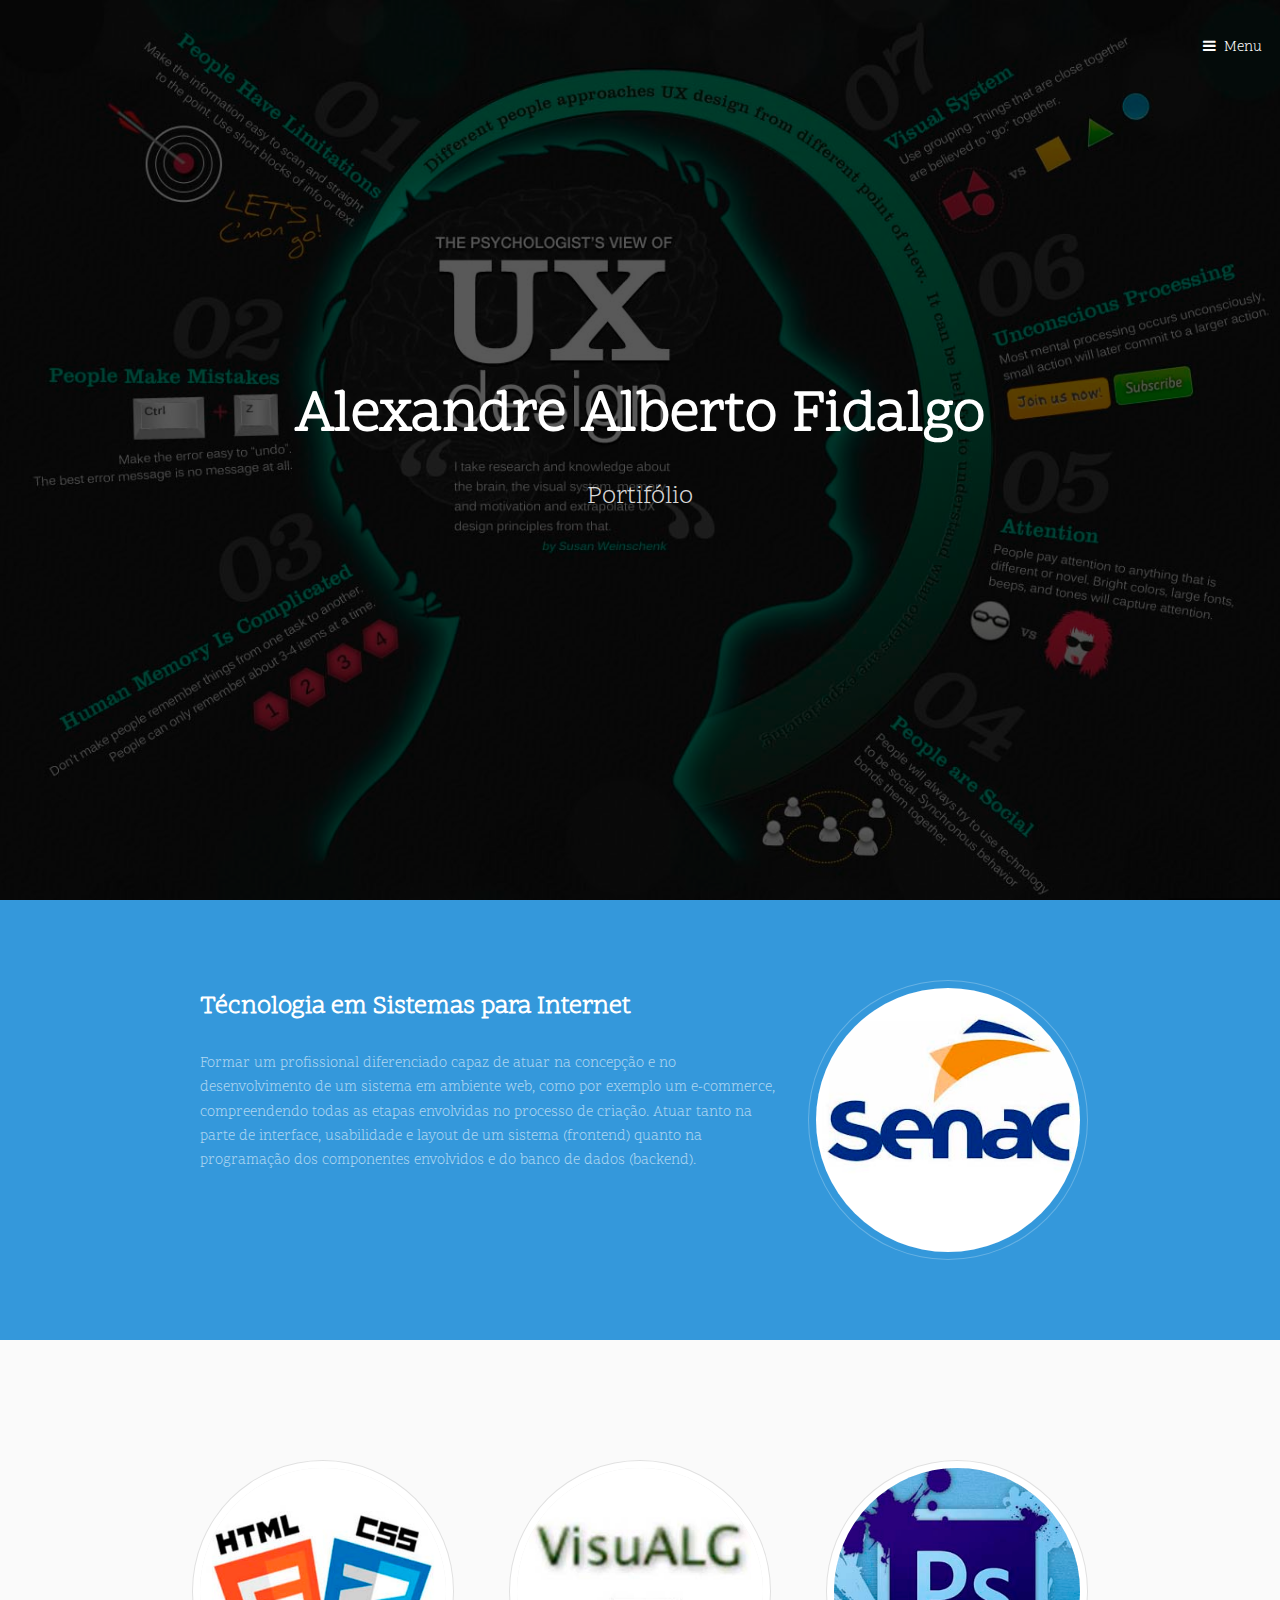
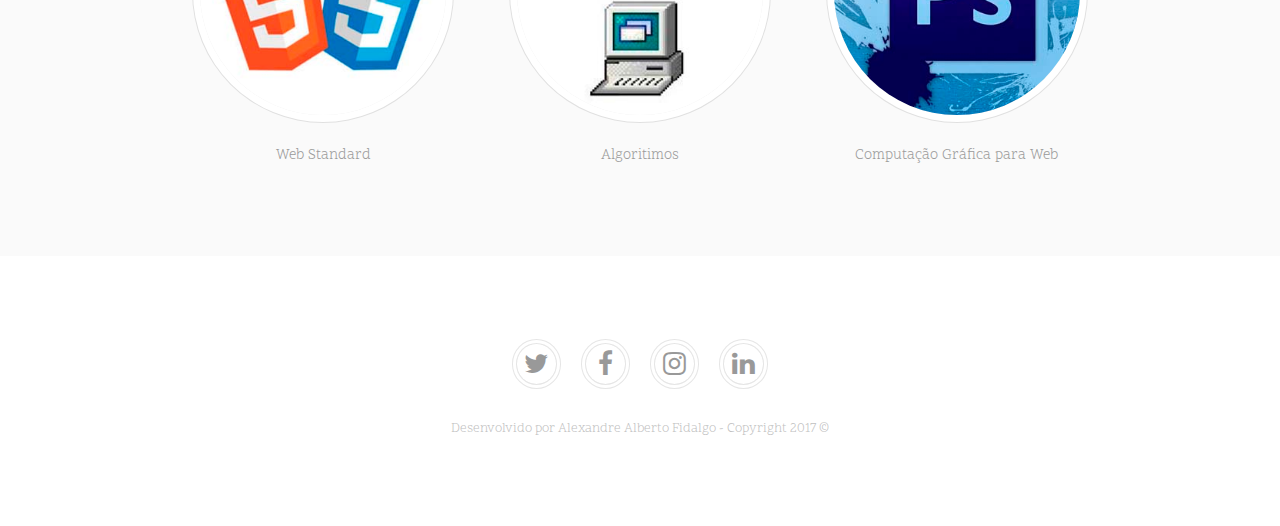
<file: Index.html>
<!DOCTYPE HTML>

<html>
	<head>
		<title>Projeto Integrador</title>
		<meta charset="utf-8" />
		<meta name="viewport" content="width=device-width, initial-scale=1" />
		<link rel="stylesheet" href="assets/css/main.css" />
	</head>
	<body>

		<!-- Header -->
			<header id="header" class="alt">
				<div class="logo"><a href="index.html"> <span></span></a></div>
				<a href="#menu">Menu</a>
			</header>

		<!-- Nav -->
			<nav id="menu">
				<ul class="links">
					<li><a href="Index.html">Home</a></li>
					<li><a href="sobre.html">Sobre</a></li>
					<li><a href="Contato.html">Contato</a></li>
				</ul>
			</nav>
		<!-- Banner -->
			<section id="banner">
				<div class="inner">
					<header>
						<h1>Alexandre Alberto Fidalgo</h1>
						<p>Portifólio</p>
					</header>
				</div>
			</section>
		<!-- Main -->
			<div id="main">
				<!-- Section -->
					<section class="wrapper style2">
						<div class="inner">
							<div class="flex flex-2">
								<div class="col col2">
									<h3>Técnologia em Sistemas para Internet</h3>
									
									<p>Formar um profissional diferenciado capaz de atuar na concepção e no desenvolvimento de um sistema em ambiente web, como por exemplo um e-commerce, compreendendo todas as etapas envolvidas no processo de criação. Atuar tanto na parte de interface, usabilidade e layout de um sistema (frontend) quanto na programação dos componentes envolvidos e do banco de dados (backend).</p>
									<p> </p>
									
								</div>
								<div class="col col1 first">
									<div class="image round fit">
										<a href="generic.html" class="link"><img src="images/Senac.jpg" alt="" /></a>
									</div>
								</div>
							</div>
						</div>
					</section>
				<!-- Section -->
					<section class="wrapper style1">
						<div class="inner">
							<header class="align-center">
								<h2></h2>
								<p></p>
							</header>
							<div class="flex flex-3">
								<div class="col align-center">
									<div class="image round fit">
										<img src="images/Foto4.jpg" alt="" />
									</div>
									<p>Web Standard</p>
								</div>
								<div class="col align-center">
									<div class="image round fit">
										<img src="images/Foto3.jpg" alt="" />
									</div>
									<p>Algoritimos </p>
								</div>
								<div class="col align-center">
									<div class="image round fit">
										<img src="images/Foto5.jpg" alt="" />
									</div>
									<p>Computação Gráfica para Web</p>
								</div>
							</div>
						</div>
					</section>
            </div>
			<footer id="footer">
				<div class="copyright">
					<ul class="icons">
						<li><a href="#" class="icon fa-twitter"><span class="label">Twitter</span></a></li>
						<li><a href="#" class="icon fa-facebook"><span class="label">Facebook</span></a></li>
						<li><a href="#" class="icon fa-instagram"><span class="label">Instagram</span></a></li>
						<li><a href="#" class="icon fa-linkedin"><span class="label">Linkedin</span></a></li>
					</ul>
					<p>Desenvolvido por Alexandre Alberto Fidalgo - Copyright 2017 &copy;</p>
				</div>
			</footer>

		<!-- Scripts -->
			<script src="assets/js/jquery.min.js"></script>
			<script src="assets/js/jquery.scrolly.min.js"></script>
			<script src="assets/js/jquery.scrollex.min.js"></script>
			<script src="assets/js/skel.min.js"></script>
			<script src="assets/js/util.js"></script>
			<script src="assets/js/main.js"></script>
     </body>
</html>
</file>
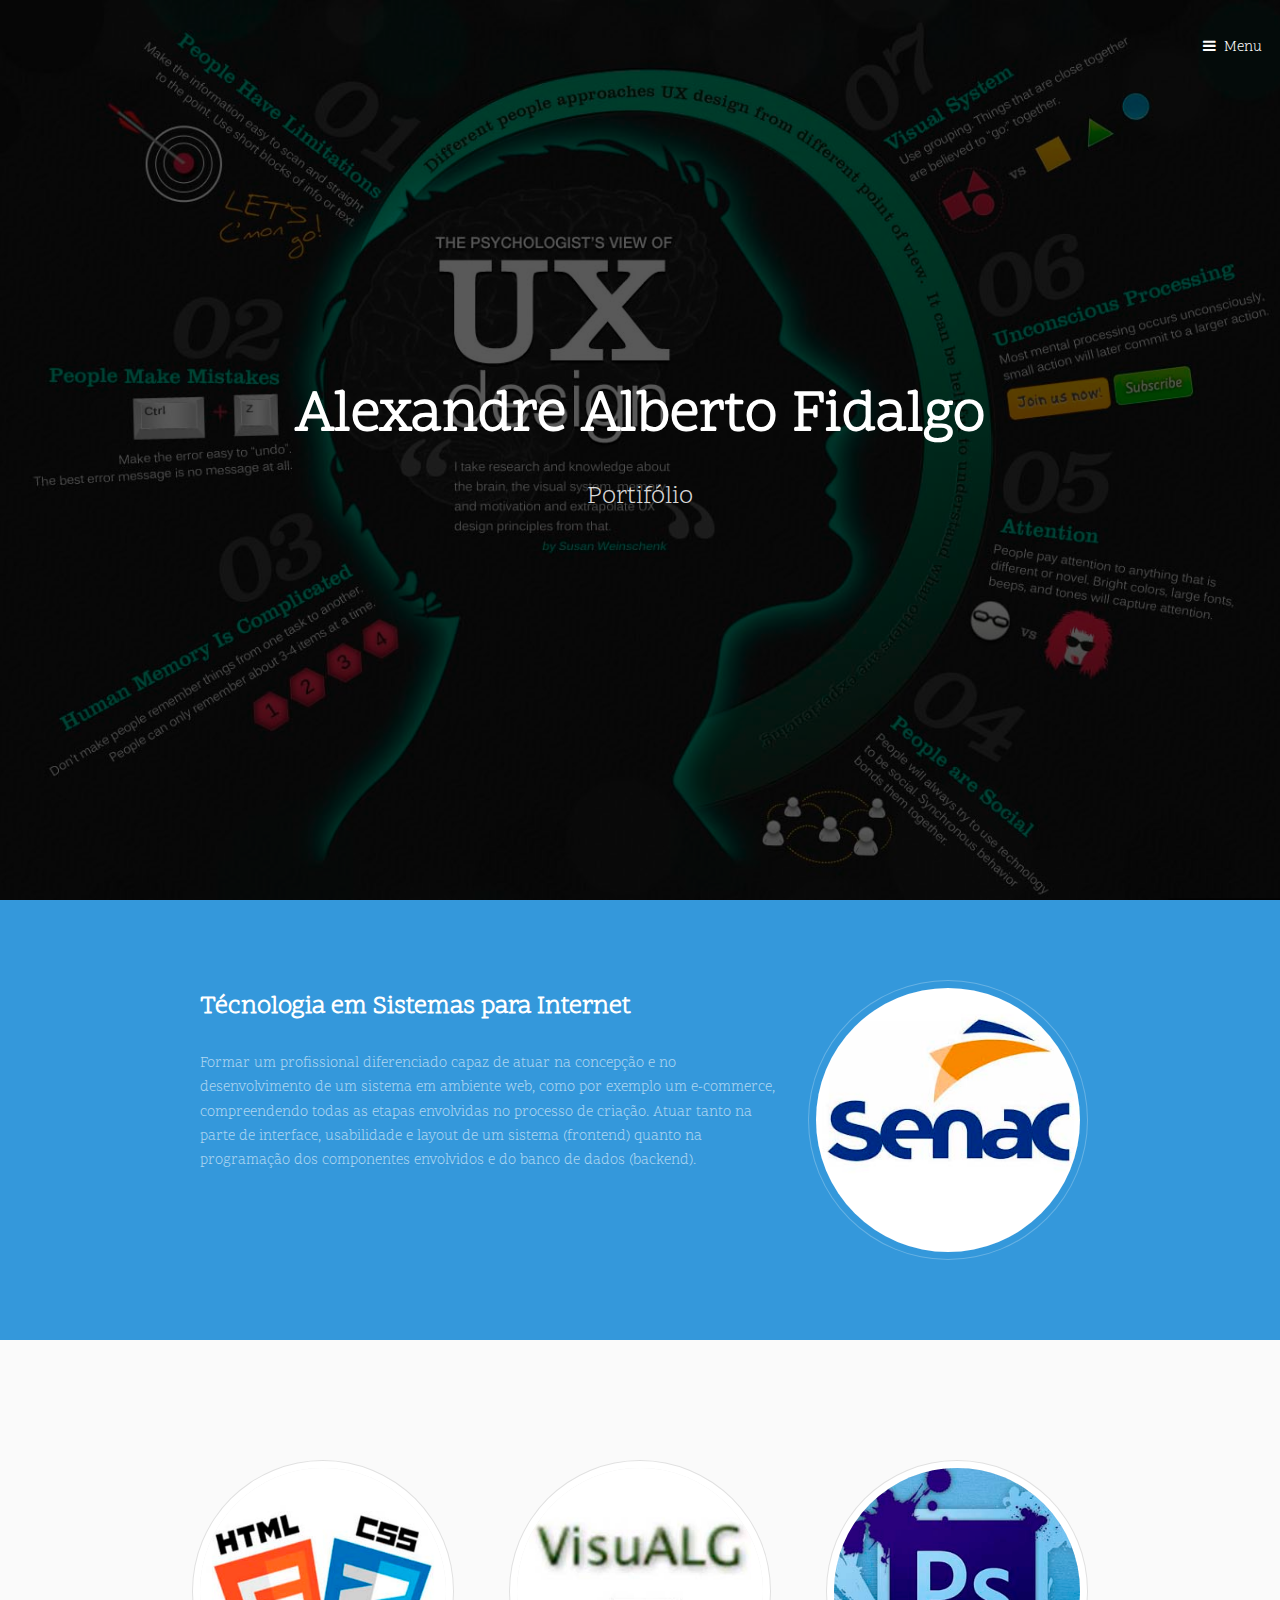
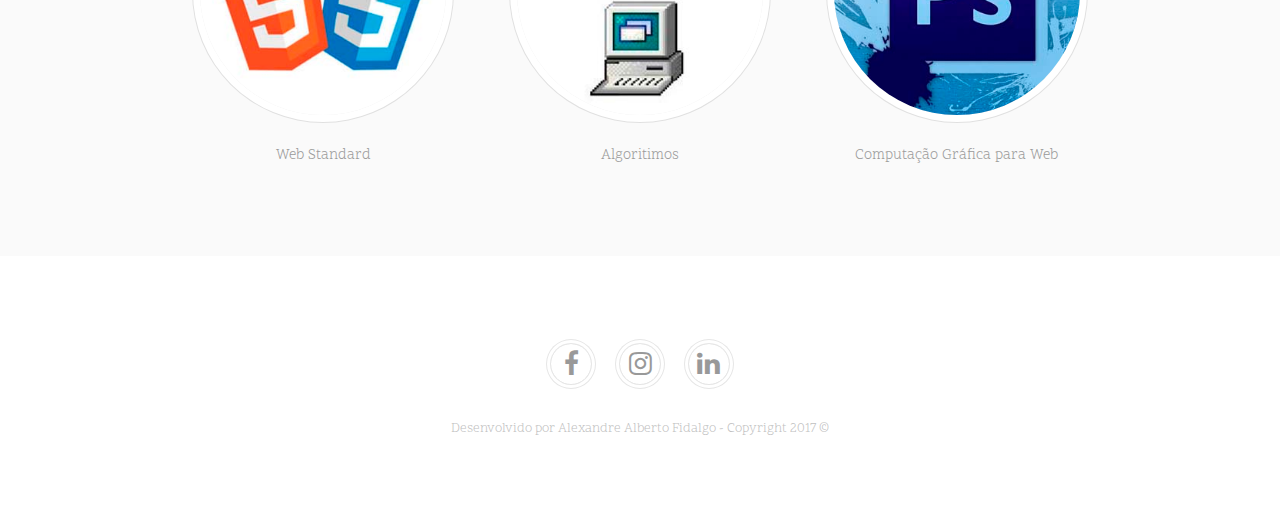
<file: index.html>
<!DOCTYPE HTML>

<html>
	<head>
		<title>Projeto Integrador</title>
		<meta charset="utf-8" />
		<meta name="viewport" content="width=device-width, initial-scale=1" />
		<link rel="stylesheet" href="assets/css/main.css" />
	</head>
	<body>

		<!-- Header -->
			<header id="header" class="alt">
				<div class="logo"><a href="index.html"> <span></span></a></div>
				<a href="#menu">Menu</a>
			</header>

		<!-- Nav -->
			<nav id="menu">
				<ul class="links">
					<li><a href="index.html">Home</a></li>
					<li><a href="sobre.html">Sobre</a></li>
					<li><a href="contato.html">Contato</a></li>
				</ul>
			</nav>
		<!-- Banner -->
			<section id="banner">
				<div class="inner">
					<header>
						<h1>Alexandre Alberto Fidalgo</h1>
						<p>Portifólio</p>
					</header>
				</div>
			</section>
		<!-- Main -->
			<div id="main">
				<!-- Section -->
					<section class="wrapper style2">
						<div class="inner">
							<div class="flex flex-2">
								<div class="col col2">
									<h3>Técnologia em Sistemas para Internet</h3>
									
									<p>Formar um profissional diferenciado capaz de atuar na concepção e no desenvolvimento de um sistema em ambiente web, como por exemplo um e-commerce, compreendendo todas as etapas envolvidas no processo de criação. Atuar tanto na parte de interface, usabilidade e layout de um sistema (frontend) quanto na programação dos componentes envolvidos e do banco de dados (backend).</p>
									<p> </p>
									
								</div>
								<div class="col col1 first">
									<div class="image round fit">
										<a href="generic.html" class="link"><img src="images/Senac.jpg" alt="" /></a>
									</div>
								</div>
							</div>
						</div>
					</section>
				<!-- Section -->
					<section class="wrapper style1">
						<div class="inner">
							<header class="align-center">
								<h2></h2>
								<p></p>
							</header>
							<div class="flex flex-3">
								<div class="col align-center">
									<div class="image round fit">
										<img src="images/Foto4.jpg" alt="" />
									</div>
									<p>Web Standard</p>
								</div>
								<div class="col align-center">
									<div class="image round fit">
										<img src="images/Foto3.jpg" alt="" />
									</div>
									<p>Algoritimos </p>
								</div>
								<div class="col align-center">
									<div class="image round fit">
										<img src="images/Foto5.jpg" alt="" />
									</div>
									<p>Computação Gráfica para Web</p>
								</div>
							</div>
						</div>
					</section>
            </div>
			<footer id="footer">
				<div class="copyright">
					<ul class="icons">						
						<li><a href="https://www.facebook.com/alexandrealberto.fidalgo" class="icon fa-facebook"><span class="label">Facebook</span></a></li>
						<li><a href="https://www.instagram.com/fidalgoale" class="icon fa-instagram"><span class="label">Instagram</span></a></li>
						<li><a href="https://www.linkedin.com/in/alexandre-alberto-fidalgo-bb41a332/" class="icon fa-linkedin"><span class="label">Linkedin</span></a></li>
					</ul>
					<p>Desenvolvido por Alexandre Alberto Fidalgo - Copyright 2017 &copy;</p>
				</div>
			</footer>

		<!-- Scripts -->
			<script src="assets/js/jquery.min.js"></script>
			<script src="assets/js/jquery.scrolly.min.js"></script>
			<script src="assets/js/jquery.scrollex.min.js"></script>
			<script src="assets/js/skel.min.js"></script>
			<script src="assets/js/util.js"></script>
			<script src="assets/js/main.js"></script>
     </body>
</html>
</file>
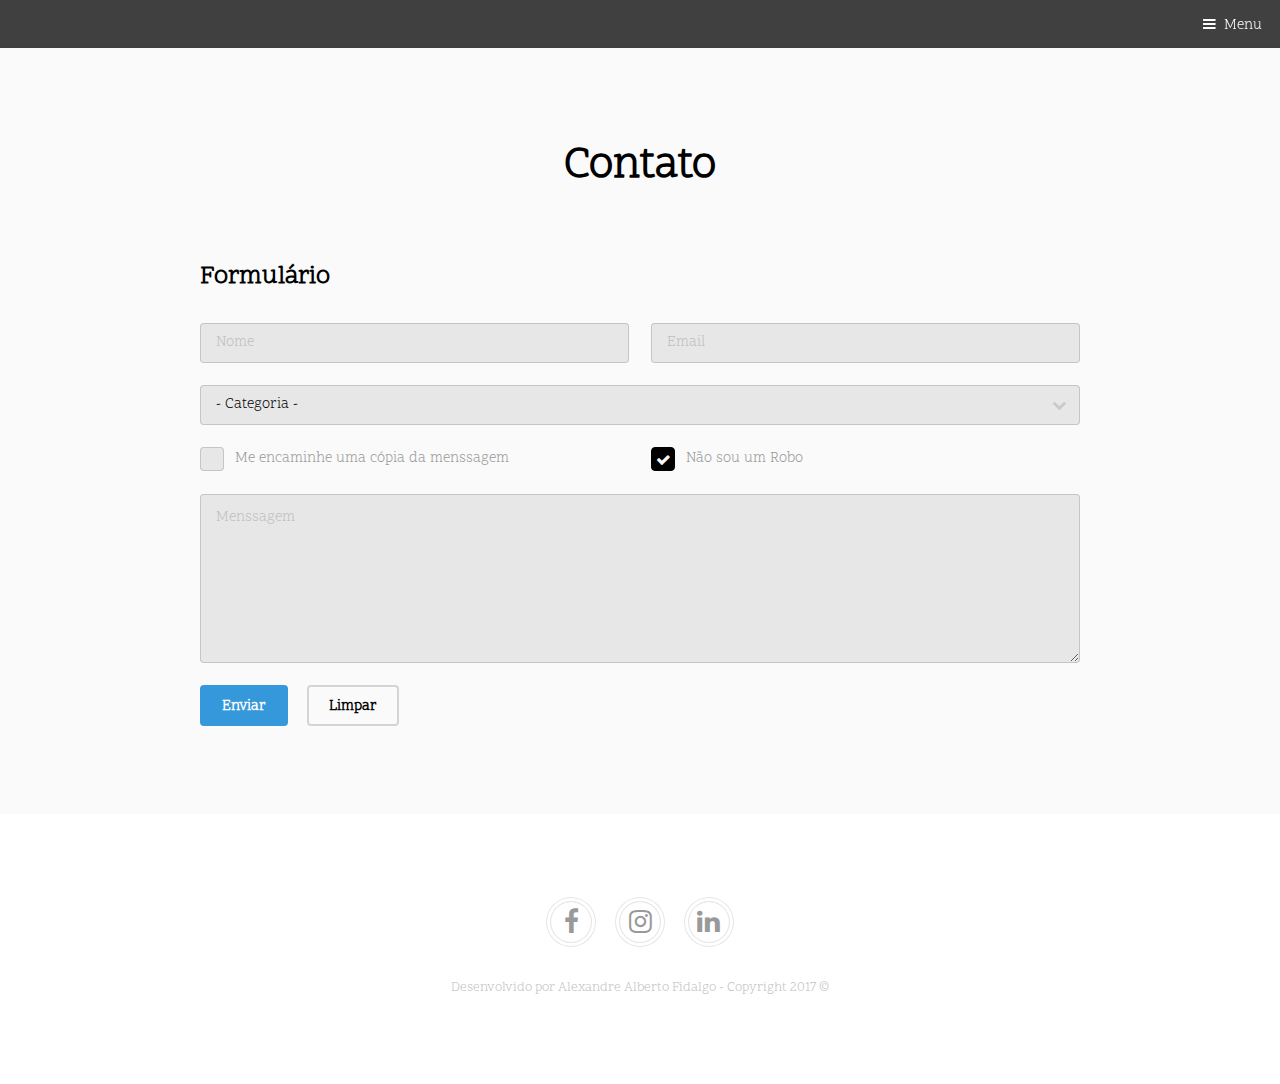
<file: contato.html>
<!DOCTYPE HTML>

<html>
	<head>
		<title>Contato</title>
		<meta charset="utf-8" />
		<meta name="viewport" content="width=device-width, initial-scale=1" />
		<link rel="stylesheet" href="assets/css/main.css" />
	</head>
	<body class="subpage">

		<!-- Header -->
			<header id="header">
				<div class="logo"><a href="index.html"></a></div>
				<a href="#menu">Menu</a>
			</header>

		<!-- Nav -->
			<nav id="menu">
				<ul class="links">
					<li><a href="index.html">Home</a></li>
					<li><a href="sobre.html">Sobre</a></li>					
					<li><a href="contato.html">Contato</a></li>
				</ul>
			</nav>

		<!-- Main -->
			<div id="main">
				<section class="wrapper style1">
					<div class="inner">

						<header class="align-center">
							<h1>Contato</h1>
							<p></p>
						</header>
										<h3>Formulário</h3>
										<form method="post" action="#">
											<div class="row uniform">
												<div class="6u 12u$(xsmall)">
													<input type="text" name="name" id="name" value="" placeholder="Nome" />
												</div>
												<div class="6u$ 12u$(xsmall)">
													<input type="email" name="email" id="email" value="" placeholder="Email" />
												</div>
												<!-- Break -->
												<div class="12u$">
													<div class="select-wrapper">
														<select name="category" id="category">
															<option value="">- Categoria -</option>
															<option value="1">Administração</option>
															<option value="1">Compras</option>
															<option value="1">Dúvidas</option>
															<option value="1">Suporte</option>
														</select>
													</div>
												</div>
												<!-- Break -->
												<div class="6u 12u$(small)">
													<input type="checkbox" id="copy" name="copy">
													<label for="copy">Me encaminhe uma cópia da menssagem</label>
												</div>
												<div class="6u$ 12u$(small)">
													<input type="checkbox" id="human" name="human" checked>
													<label for="human">Não sou um Robo</label>
												</div>
												<!-- Break -->
												<div class="12u$">
													<textarea name="message" id="message" placeholder="Menssagem" rows="6"></textarea>
												</div>
												<!-- Break -->
												<div class="12u$">
													<ul class="actions">
														<li><input type="submit" value="Enviar" /></li>
														<li><input type="reset" value="Limpar" class="alt" /></li>
													</ul>
												</div>
											</div>
										</form>

							</div>
						</div>
					</section>
			</div>

		<!-- Footer -->
			<footer id="footer">
				<div class="copyright">
					<ul class="icons">
						<li><a href="https://www.facebook.com/alexandrealberto.fidalgo" class="icon fa-facebook"><span class="label">Facebook</span></a></li>
						<li><a href="https://www.instagram.com/fidalgoale" class="icon fa-instagram"><span class="label">Instagram</span></a></li>
						<li><a href="https://www.linkedin.com/in/alexandre-alberto-fidalgo-bb41a332/" class="icon fa-linkedin"><span class="label">Linkedin</span></a></li>		
					</ul>
					<p>Desenvolvido por Alexandre Alberto Fidalgo - Copyright 2017 &copy;</p>
				</div>
			</footer>

		<!-- Scripts -->
			<script src="assets/js/jquery.min.js"></script>
			<script src="assets/js/jquery.scrolly.min.js"></script>
			<script src="assets/js/jquery.scrollex.min.js"></script>
			<script src="assets/js/skel.min.js"></script>
			<script src="assets/js/util.js"></script>
			<script src="assets/js/main.js"></script>

	</body>
</html>
</file>
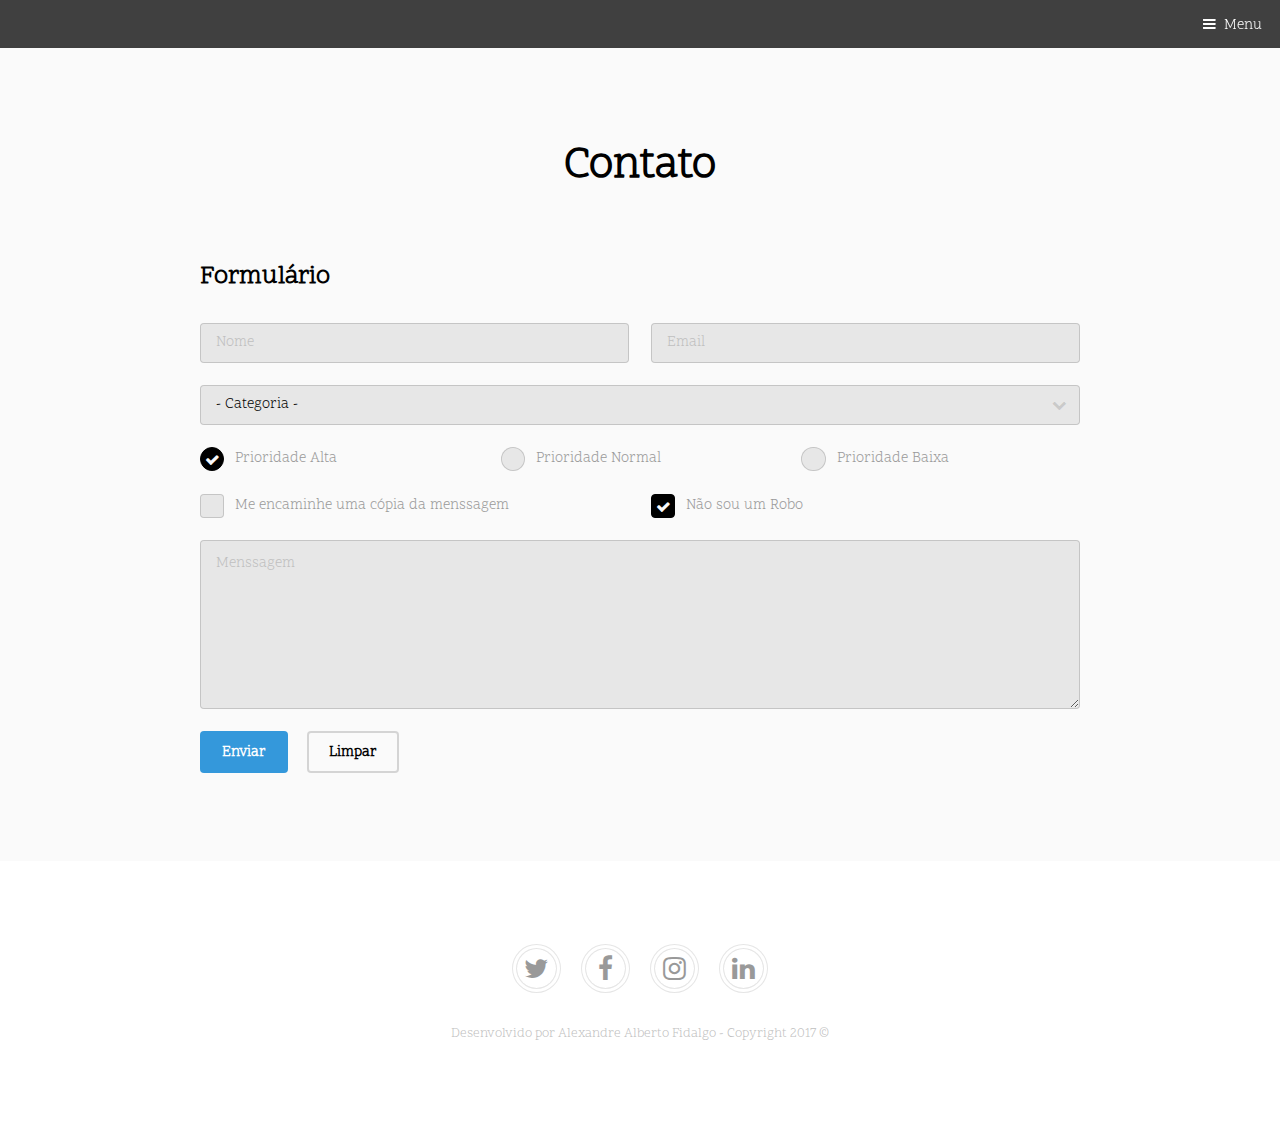
<file: Contato.html>
<!DOCTYPE HTML>

<html>
	<head>
		<title>Contato</title>
		<meta charset="utf-8" />
		<meta name="viewport" content="width=device-width, initial-scale=1" />
		<link rel="stylesheet" href="assets/css/main.css" />
	</head>
	<body class="subpage">

		<!-- Header -->
			<header id="header">
				<div class="logo"><a href="index.html"></a></div>
				<a href="#menu">Menu</a>
			</header>

		<!-- Nav -->
			<nav id="menu">
				<ul class="links">
					<li><a href="Index.html">Home</a></li>
					<li><a href="sobre.html">Sobre</a></li>					
					<li><a href="Contato.html">Contato</a></li>
				</ul>
			</nav>

		<!-- Main -->
			<div id="main">
				<section class="wrapper style1">
					<div class="inner">

						<header class="align-center">
							<h1>Contato</h1>
							<p></p>
						</header>
										<h3>Formulário</h3>
										<form method="post" action="#">
											<div class="row uniform">
												<div class="6u 12u$(xsmall)">
													<input type="text" name="name" id="name" value="" placeholder="Nome" />
												</div>
												<div class="6u$ 12u$(xsmall)">
													<input type="email" name="email" id="email" value="" placeholder="Email" />
												</div>
												<!-- Break -->
												<div class="12u$">
													<div class="select-wrapper">
														<select name="category" id="category">
															<option value="">- Categoria -</option>
															<option value="1">Administração</option>
															<option value="1">Compras</option>
															<option value="1">Dúvidas</option>
															<option value="1">Suporte</option>
														</select>
													</div>
												</div>
												<!-- Break -->
												<div class="4u 12u$(small)">
													<input type="radio" id="priority-low" name="priority" checked>
													<label for="priority-low">Prioridade Alta</label>
												</div>
												<div class="4u 12u$(small)">
													<input type="radio" id="priority-normal" name="priority">
													<label for="priority-normal">Prioridade Normal</label>
												</div>
												<div class="4u$ 12u$(small)">
													<input type="radio" id="priority-high" name="priority">
													<label for="priority-high">Prioridade Baixa</label>
												</div>
												<!-- Break -->
												<div class="6u 12u$(small)">
													<input type="checkbox" id="copy" name="copy">
													<label for="copy">Me encaminhe uma cópia da menssagem</label>
												</div>
												<div class="6u$ 12u$(small)">
													<input type="checkbox" id="human" name="human" checked>
													<label for="human">Não sou um Robo</label>
												</div>
												<!-- Break -->
												<div class="12u$">
													<textarea name="message" id="message" placeholder="Menssagem" rows="6"></textarea>
												</div>
												<!-- Break -->
												<div class="12u$">
													<ul class="actions">
														<li><input type="submit" value="Enviar" /></li>
														<li><input type="reset" value="Limpar" class="alt" /></li>
													</ul>
												</div>
											</div>
										</form>

							</div>
						</div>
					</section>
			</div>

		<!-- Footer -->
			<footer id="footer">
				<div class="copyright">
					<ul class="icons">
						<li><a href="#" class="icon fa-twitter"><span class="label">Twitter</span></a></li>
						<li><a href="#" class="icon fa-facebook"><span class="label">Facebook</span></a></li>
						<li><a href="#" class="icon fa-instagram"><span class="label">Instagram</span></a></li>				
						<li><a href="#" class="icon fa-linkedin"><span class="label">Linkedin</span></a></li>		
					</ul>
					<p>Desenvolvido por Alexandre Alberto Fidalgo - Copyright 2017 &copy;</p>
				</div>
			</footer>

		<!-- Scripts -->
			<script src="assets/js/jquery.min.js"></script>
			<script src="assets/js/jquery.scrolly.min.js"></script>
			<script src="assets/js/jquery.scrollex.min.js"></script>
			<script src="assets/js/skel.min.js"></script>
			<script src="assets/js/util.js"></script>
			<script src="assets/js/main.js"></script>

	</body>
</html>
</file>
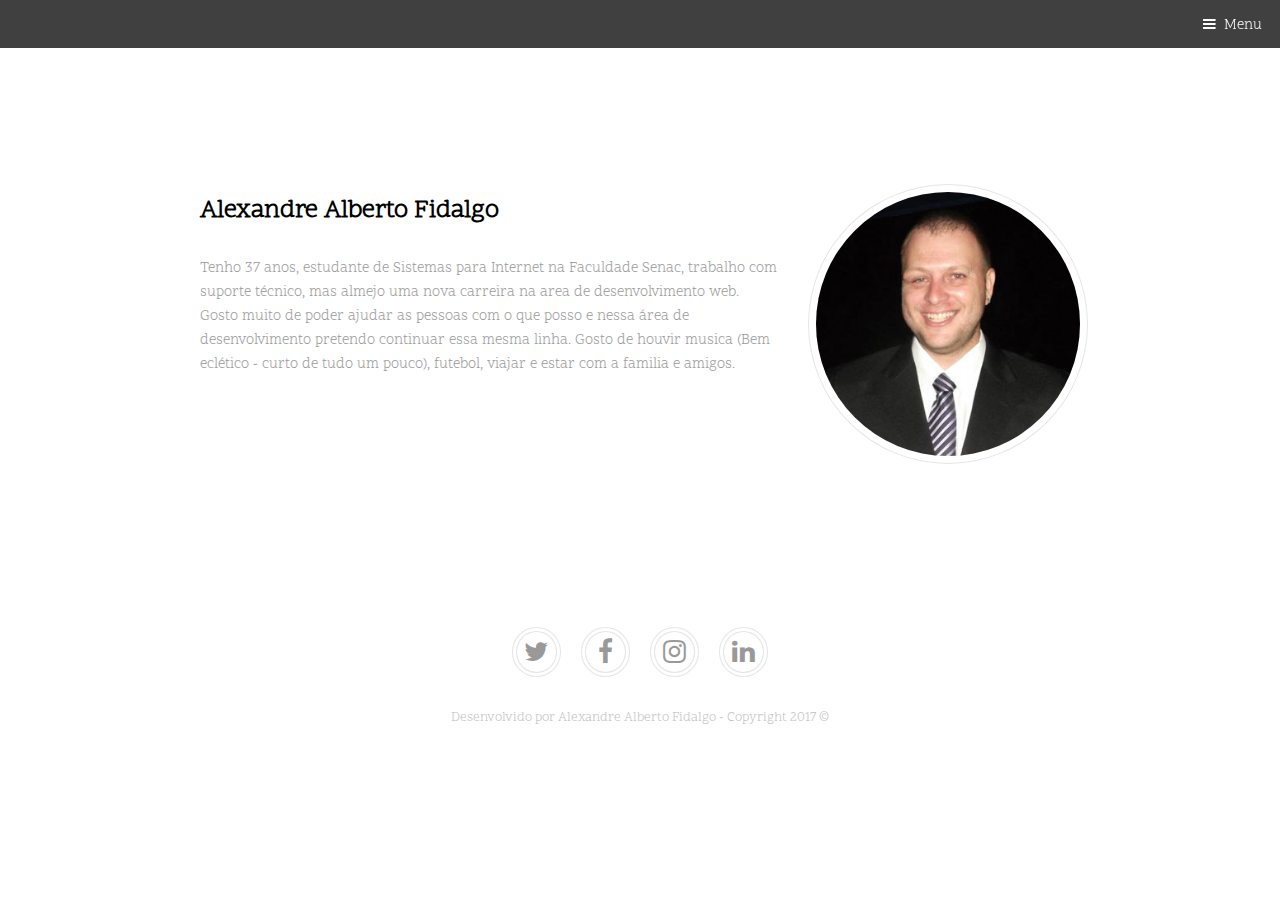
<file: Sobre.html>
<!DOCTYPE HTML>

<html>
	<head>
		<title>Sobre</title>
		<meta charset="utf-8" />
		<meta name="viewport" content="width=device-width, initial-scale=1" />
		<link rel="stylesheet" href="assets/css/main.css" />
	</head>
	<body class="subpage">

		<!-- Header -->
			<header id="header">
				<div class="logo"><a href="index.html"></a></div>
				<a href="#menu">Menu</a>
			</header>

		<!-- Nav -->
			<nav id="menu">
				<ul class="links">
					<li><a href="Index.html">Home</a></li>
					<li><a href="sobre.html">Sobre</a></li>					
					<li><a href="Contato.html">Contato</a></li>
				</ul>
			</nav>
		<!-- Main -->
			<div id="main">
				<!-- Section -->
					<section class="wrapper">
						<div class="inner">
							<header class="align-center">
								<h1></h1>
								<p></p>
							</header>
							<div class="flex flex-2">
								<div class="col col2">
									<h3>Alexandre Alberto Fidalgo</h3>
									<p>Tenho 37 anos, estudante de Sistemas para Internet na Faculdade Senac, trabalho com suporte técnico, mas almejo uma nova carreira na area de desenvolvimento web.
									Gosto muito de poder ajudar as pessoas com o que posso e nessa área de desenvolvimento pretendo continuar essa mesma linha.
									Gosto de houvir musica (Bem eclético - curto de tudo um pouco), futebol, viajar e estar com a familia e amigos.
									</p>
								</div>
								<div class="col col1 first">
									<div class="image round fit">
										<a href="Sobre.html" class="link"><img src="images/Alexandre.jpg" alt="" /></a>
									</div>
								</div>
							</div>
							
						</div>
					</section>
			</div>
		<!-- Footer -->
			<footer id="footer">
				<div class="copyright">
					<ul class="icons">
						<li><a href="#" class="icon fa-twitter"><span class="label">Twitter</span></a></li>
						<li><a href="#" class="icon fa-facebook"><span class="label">Facebook</span></a></li>
						<li><a href="#" class="icon fa-instagram"><span class="label">Instagram</span></a></li>
						<li><a href="#" class="icon fa-linkedin"><span class="label">Linkedin</span></a></li>
					</ul>
					<p>Desenvolvido por Alexandre Alberto Fidalgo - Copyright 2017 &copy;</p>
				</div>
			</footer>

		<!-- Scripts -->
			<script src="assets/js/jquery.min.js"></script>
			<script src="assets/js/jquery.scrolly.min.js"></script>
			<script src="assets/js/jquery.scrollex.min.js"></script>
			<script src="assets/js/skel.min.js"></script>
			<script src="assets/js/util.js"></script>
			<script src="assets/js/main.js"></script>

	</body>
</html>
</file>
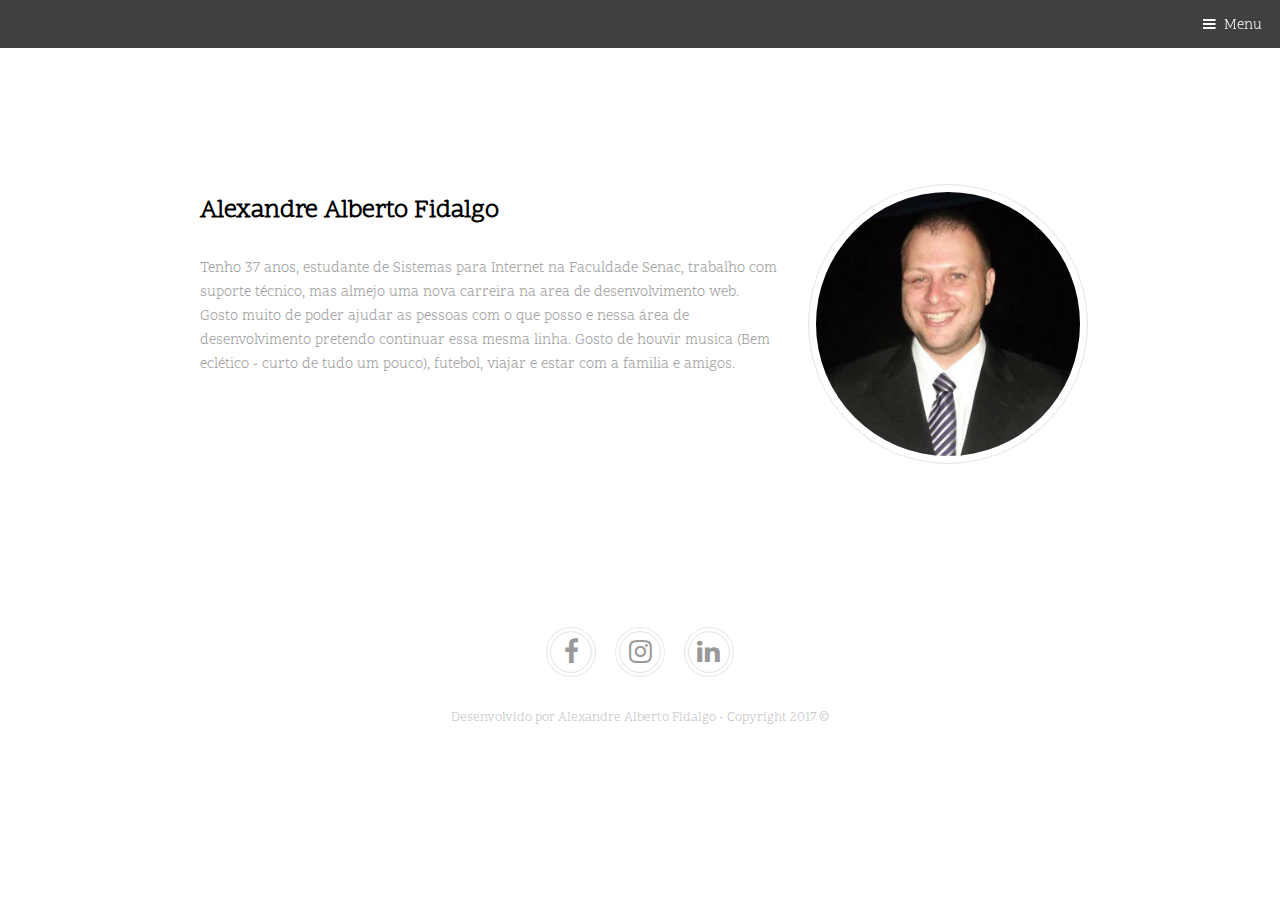
<file: sobre.html>
<!DOCTYPE HTML>

<html>
	<head>
		<title>Sobre</title>
		<meta charset="utf-8" />
		<meta name="viewport" content="width=device-width, initial-scale=1" />
		<link rel="stylesheet" href="assets/css/main.css" />
	</head>
	<body class="subpage">

		<!-- Header -->
			<header id="header">
				<div class="logo"><a href="index.html"></a></div>
				<a href="#menu">Menu</a>
			</header>

		<!-- Nav -->
			<nav id="menu">
				<ul class="links">
					<li><a href="index.html">Home</a></li>
					<li><a href="sobre.html">Sobre</a></li>					
					<li><a href="contato.html">Contato</a></li>
				</ul>
			</nav>
		<!-- Main -->
			<div id="main">
				<!-- Section -->
					<section class="wrapper">
						<div class="inner">
							<header class="align-center">
								<h1></h1>
								<p></p>
							</header>
							<div class="flex flex-2">
								<div class="col col2">
									<h3>Alexandre Alberto Fidalgo</h3>
									<p>Tenho 37 anos, estudante de Sistemas para Internet na Faculdade Senac, trabalho com suporte técnico, mas almejo uma nova carreira na area de desenvolvimento web.
									Gosto muito de poder ajudar as pessoas com o que posso e nessa área de desenvolvimento pretendo continuar essa mesma linha.
									Gosto de houvir musica (Bem eclético - curto de tudo um pouco), futebol, viajar e estar com a familia e amigos.
									</p>
								</div>
								<div class="col col1 first">
									<div class="image round fit">
										<a href="Sobre.html" class="link"><img src="images/Alexandre.jpg" alt="" /></a>
									</div>
								</div>
							</div>
							
						</div>
					</section>
			</div>
		<!-- Footer -->
			<footer id="footer">
				<div class="copyright">
				    <ul class="icons">
					<li><a href="https://www.facebook.com/alexandrealberto.fidalgo" class="icon fa-facebook"><span class="label">Facebook</span></a></li>
					<li><a href="https://www.instagram.com/fidalgoale" class="icon fa-instagram"><span class="label">Instagram</span></a></li>
					<li><a href="https://www.linkedin.com/in/alexandre-alberto-fidalgo-bb41a332/" class="icon fa-linkedin"><span class="label">Linkedin</span></a></li>
				     </ul>
					<p>Desenvolvido por Alexandre Alberto Fidalgo - Copyright 2017 &copy;</p>
				</div>
			</footer>

		<!-- Scripts -->
			<script src="assets/js/jquery.min.js"></script>
			<script src="assets/js/jquery.scrolly.min.js"></script>
			<script src="assets/js/jquery.scrollex.min.js"></script>
			<script src="assets/js/skel.min.js"></script>
			<script src="assets/js/util.js"></script>
			<script src="assets/js/main.js"></script>

	</body>
</html>
</file>
<file: assets/css/main.css>
@charset "UTF-8";
@import url(font-awesome.min.css);
@import url("https://fonts.googleapis.com/css?family=Scope+One|Trocchi");

	html, body, div, span, applet, object, iframe, h1, h2, h3, h4, h5, h6, p, blockquote, pre, a, abbr, acronym, address, big, cite, code, del, dfn, em, img, ins, kbd, q, s, samp, small, strike, strong, sub, sup, tt, var, b, u, i, center, dl, dt, dd, ol, ul, li, fieldset, form, label, legend, table, caption, tbody, tfoot, thead, tr, th, td, article, aside, canvas, details, embed, figure, figcaption, footer, header, hgroup, menu, nav, output, ruby, section, summary, time, mark, audio, video {
		margin: 0;
		padding: 0;
		border: 0;
		font-size: 100%;
		font: inherit;
		vertical-align: baseline;
	}

	article, aside, details, figcaption, figure, footer, header, hgroup, menu, nav, section {
		display: block;
	}

	body {
		line-height: 1;
	}

	ol, ul {
		list-style: none;
	}

	blockquote, q {
		quotes: none;
	}

	blockquote:before, blockquote:after, q:before, q:after {
		content: '';
		content: none;
	}

	table {
		border-collapse: collapse;
		border-spacing: 0;
	}

	body {
		-webkit-text-size-adjust: none;
	}

/* Box Model */

	*, *:before, *:after {
		-moz-box-sizing: border-box;
		-webkit-box-sizing: border-box;
		box-sizing: border-box;
	}

/* Containers */

	.container {
		margin-left: auto;
		margin-right: auto;
	}

	.container.\31 25\25 {
		width: 100%;
		max-width: 100em;
		min-width: 80em;
	}

	.container.\37 5\25 {
		width: 60em;
	}

	.container.\35 0\25 {
		width: 40em;
	}

	.container.\32 5\25 {
		width: 20em;
	}

	.container {
		width: 80em;
	}

	@media screen and (max-width: 1680px) {

		.container.\31 25\25 {
			width: 100%;
			max-width: 100em;
			min-width: 80em;
		}

		.container.\37 5\25 {
			width: 60em;
		}

		.container.\35 0\25 {
			width: 40em;
		}

		.container.\32 5\25 {
			width: 20em;
		}

		.container {
			width: 80em;
		}

	}

	@media screen and (max-width: 1280px) {

		.container.\31 25\25 {
			width: 100%;
			max-width: 81.25em;
			min-width: 65em;
		}

		.container.\37 5\25 {
			width: 48.75em;
		}

		.container.\35 0\25 {
			width: 32.5em;
		}

		.container.\32 5\25 {
			width: 16.25em;
		}

		.container {
			width: 65em;
		}

	}

	@media screen and (max-width: 980px) {

		.container.\31 25\25 {
			width: 100%;
			max-width: 112.5%;
			min-width: 90%;
		}

		.container.\37 5\25 {
			width: 67.5%;
		}

		.container.\35 0\25 {
			width: 45%;
		}

		.container.\32 5\25 {
			width: 22.5%;
		}

		.container {
			width: 90%;
		}

	}

	@media screen and (max-width: 736px) {

		.container.\31 25\25 {
			width: 100%;
			max-width: 112.5%;
			min-width: 90%;
		}

		.container.\37 5\25 {
			width: 67.5%;
		}

		.container.\35 0\25 {
			width: 45%;
		}

		.container.\32 5\25 {
			width: 22.5%;
		}

		.container {
			width: 90% !important;
		}

	}

	@media screen and (max-width: 480px) {

		.container.\31 25\25 {
			width: 100%;
			max-width: 112.5%;
			min-width: 90%;
		}

		.container.\37 5\25 {
			width: 67.5%;
		}

		.container.\35 0\25 {
			width: 45%;
		}

		.container.\32 5\25 {
			width: 22.5%;
		}

		.container {
			width: 90% !important;
		}

	}

/* Grid */

	.row {
		border-bottom: solid 1px transparent;
		-moz-box-sizing: border-box;
		-webkit-box-sizing: border-box;
		box-sizing: border-box;
	}

	.row > * {
		float: left;
		-moz-box-sizing: border-box;
		-webkit-box-sizing: border-box;
		box-sizing: border-box;
	}

	.row:after, .row:before {
		content: '';
		display: block;
		clear: both;
		height: 0;
	}

	.row.uniform > * > :first-child {
		margin-top: 0;
	}

	.row.uniform > * > :last-child {
		margin-bottom: 0;
	}

	.row.\30 \25 > * {
		padding: 0 0 0 0em;
	}

	.row.\30 \25 {
		margin: 0 0 -1px 0em;
	}

	.row.uniform.\30 \25 > * {
		padding: 0em 0 0 0em;
	}

	.row.uniform.\30 \25 {
		margin: 0em 0 -1px 0em;
	}

	.row > * {
		padding: 0 0 0 2em;
	}

	.row {
		margin: 0 0 -1px -2em;
	}

	.row.uniform > * {
		padding: 2em 0 0 2em;
	}

	.row.uniform {
		margin: -2em 0 -1px -2em;
	}

	.row.\32 00\25 > * {
		padding: 0 0 0 4em;
	}

	.row.\32 00\25 {
		margin: 0 0 -1px -4em;
	}

	.row.uniform.\32 00\25 > * {
		padding: 4em 0 0 4em;
	}

	.row.uniform.\32 00\25 {
		margin: -4em 0 -1px -4em;
	}

	.row.\31 50\25 > * {
		padding: 0 0 0 3em;
	}

	.row.\31 50\25 {
		margin: 0 0 -1px -3em;
	}

	.row.uniform.\31 50\25 > * {
		padding: 3em 0 0 3em;
	}

	.row.uniform.\31 50\25 {
		margin: -3em 0 -1px -3em;
	}

	.row.\35 0\25 > * {
		padding: 0 0 0 1em;
	}

	.row.\35 0\25 {
		margin: 0 0 -1px -1em;
	}

	.row.uniform.\35 0\25 > * {
		padding: 1em 0 0 1em;
	}

	.row.uniform.\35 0\25 {
		margin: -1em 0 -1px -1em;
	}

	.row.\32 5\25 > * {
		padding: 0 0 0 0.5em;
	}

	.row.\32 5\25 {
		margin: 0 0 -1px -0.5em;
	}

	.row.uniform.\32 5\25 > * {
		padding: 0.5em 0 0 0.5em;
	}

	.row.uniform.\32 5\25 {
		margin: -0.5em 0 -1px -0.5em;
	}

	.\31 2u, .\31 2u\24 {
		width: 100%;
		clear: none;
		margin-left: 0;
	}

	.\31 1u, .\31 1u\24 {
		width: 91.6666666667%;
		clear: none;
		margin-left: 0;
	}

	.\31 0u, .\31 0u\24 {
		width: 83.3333333333%;
		clear: none;
		margin-left: 0;
	}

	.\39 u, .\39 u\24 {
		width: 75%;
		clear: none;
		margin-left: 0;
	}

	.\38 u, .\38 u\24 {
		width: 66.6666666667%;
		clear: none;
		margin-left: 0;
	}

	.\37 u, .\37 u\24 {
		width: 58.3333333333%;
		clear: none;
		margin-left: 0;
	}

	.\36 u, .\36 u\24 {
		width: 50%;
		clear: none;
		margin-left: 0;
	}

	.\35 u, .\35 u\24 {
		width: 41.6666666667%;
		clear: none;
		margin-left: 0;
	}

	.\34 u, .\34 u\24 {
		width: 33.3333333333%;
		clear: none;
		margin-left: 0;
	}

	.\33 u, .\33 u\24 {
		width: 25%;
		clear: none;
		margin-left: 0;
	}

	.\32 u, .\32 u\24 {
		width: 16.6666666667%;
		clear: none;
		margin-left: 0;
	}

	.\31 u, .\31 u\24 {
		width: 8.3333333333%;
		clear: none;
		margin-left: 0;
	}

	.\31 2u\24 + *,
	.\31 1u\24 + *,
	.\31 0u\24 + *,
	.\39 u\24 + *,
	.\38 u\24 + *,
	.\37 u\24 + *,
	.\36 u\24 + *,
	.\35 u\24 + *,
	.\34 u\24 + *,
	.\33 u\24 + *,
	.\32 u\24 + *,
	.\31 u\24 + * {
		clear: left;
	}

	.\-11u {
		margin-left: 91.66667%;
	}

	.\-10u {
		margin-left: 83.33333%;
	}

	.\-9u {
		margin-left: 75%;
	}

	.\-8u {
		margin-left: 66.66667%;
	}

	.\-7u {
		margin-left: 58.33333%;
	}

	.\-6u {
		margin-left: 50%;
	}

	.\-5u {
		margin-left: 41.66667%;
	}

	.\-4u {
		margin-left: 33.33333%;
	}

	.\-3u {
		margin-left: 25%;
	}

	.\-2u {
		margin-left: 16.66667%;
	}

	.\-1u {
		margin-left: 8.33333%;
	}

	@media screen and (max-width: 1680px) {

		.row > * {
			padding: 0 0 0 2em;
		}

		.row {
			margin: 0 0 -1px -2em;
		}

		.row.uniform > * {
			padding: 2em 0 0 2em;
		}

		.row.uniform {
			margin: -2em 0 -1px -2em;
		}

		.row.\32 00\25 > * {
			padding: 0 0 0 4em;
		}

		.row.\32 00\25 {
			margin: 0 0 -1px -4em;
		}

		.row.uniform.\32 00\25 > * {
			padding: 4em 0 0 4em;
		}

		.row.uniform.\32 00\25 {
			margin: -4em 0 -1px -4em;
		}

		.row.\31 50\25 > * {
			padding: 0 0 0 3em;
		}

		.row.\31 50\25 {
			margin: 0 0 -1px -3em;
		}

		.row.uniform.\31 50\25 > * {
			padding: 3em 0 0 3em;
		}

		.row.uniform.\31 50\25 {
			margin: -3em 0 -1px -3em;
		}

		.row.\35 0\25 > * {
			padding: 0 0 0 1em;
		}

		.row.\35 0\25 {
			margin: 0 0 -1px -1em;
		}

		.row.uniform.\35 0\25 > * {
			padding: 1em 0 0 1em;
		}

		.row.uniform.\35 0\25 {
			margin: -1em 0 -1px -1em;
		}

		.row.\32 5\25 > * {
			padding: 0 0 0 0.5em;
		}

		.row.\32 5\25 {
			margin: 0 0 -1px -0.5em;
		}

		.row.uniform.\32 5\25 > * {
			padding: 0.5em 0 0 0.5em;
		}

		.row.uniform.\32 5\25 {
			margin: -0.5em 0 -1px -0.5em;
		}

		.\31 2u\28xlarge\29, .\31 2u\24\28xlarge\29 {
			width: 100%;
			clear: none;
			margin-left: 0;
		}

		.\31 1u\28xlarge\29, .\31 1u\24\28xlarge\29 {
			width: 91.6666666667%;
			clear: none;
			margin-left: 0;
		}

		.\31 0u\28xlarge\29, .\31 0u\24\28xlarge\29 {
			width: 83.3333333333%;
			clear: none;
			margin-left: 0;
		}

		.\39 u\28xlarge\29, .\39 u\24\28xlarge\29 {
			width: 75%;
			clear: none;
			margin-left: 0;
		}

		.\38 u\28xlarge\29, .\38 u\24\28xlarge\29 {
			width: 66.6666666667%;
			clear: none;
			margin-left: 0;
		}

		.\37 u\28xlarge\29, .\37 u\24\28xlarge\29 {
			width: 58.3333333333%;
			clear: none;
			margin-left: 0;
		}

		.\36 u\28xlarge\29, .\36 u\24\28xlarge\29 {
			width: 50%;
			clear: none;
			margin-left: 0;
		}

		.\35 u\28xlarge\29, .\35 u\24\28xlarge\29 {
			width: 41.6666666667%;
			clear: none;
			margin-left: 0;
		}

		.\34 u\28xlarge\29, .\34 u\24\28xlarge\29 {
			width: 33.3333333333%;
			clear: none;
			margin-left: 0;
		}

		.\33 u\28xlarge\29, .\33 u\24\28xlarge\29 {
			width: 25%;
			clear: none;
			margin-left: 0;
		}

		.\32 u\28xlarge\29, .\32 u\24\28xlarge\29 {
			width: 16.6666666667%;
			clear: none;
			margin-left: 0;
		}

		.\31 u\28xlarge\29, .\31 u\24\28xlarge\29 {
			width: 8.3333333333%;
			clear: none;
			margin-left: 0;
		}

		.\31 2u\24\28xlarge\29 + *,
		.\31 1u\24\28xlarge\29 + *,
		.\31 0u\24\28xlarge\29 + *,
		.\39 u\24\28xlarge\29 + *,
		.\38 u\24\28xlarge\29 + *,
		.\37 u\24\28xlarge\29 + *,
		.\36 u\24\28xlarge\29 + *,
		.\35 u\24\28xlarge\29 + *,
		.\34 u\24\28xlarge\29 + *,
		.\33 u\24\28xlarge\29 + *,
		.\32 u\24\28xlarge\29 + *,
		.\31 u\24\28xlarge\29 + * {
			clear: left;
		}

		.\-11u\28xlarge\29 {
			margin-left: 91.66667%;
		}

		.\-10u\28xlarge\29 {
			margin-left: 83.33333%;
		}

		.\-9u\28xlarge\29 {
			margin-left: 75%;
		}

		.\-8u\28xlarge\29 {
			margin-left: 66.66667%;
		}

		.\-7u\28xlarge\29 {
			margin-left: 58.33333%;
		}

		.\-6u\28xlarge\29 {
			margin-left: 50%;
		}

		.\-5u\28xlarge\29 {
			margin-left: 41.66667%;
		}

		.\-4u\28xlarge\29 {
			margin-left: 33.33333%;
		}

		.\-3u\28xlarge\29 {
			margin-left: 25%;
		}

		.\-2u\28xlarge\29 {
			margin-left: 16.66667%;
		}

		.\-1u\28xlarge\29 {
			margin-left: 8.33333%;
		}

	}

	@media screen and (max-width: 1280px) {

		.row > * {
			padding: 0 0 0 1.5em;
		}

		.row {
			margin: 0 0 -1px -1.5em;
		}

		.row.uniform > * {
			padding: 1.5em 0 0 1.5em;
		}

		.row.uniform {
			margin: -1.5em 0 -1px -1.5em;
		}

		.row.\32 00\25 > * {
			padding: 0 0 0 3em;
		}

		.row.\32 00\25 {
			margin: 0 0 -1px -3em;
		}

		.row.uniform.\32 00\25 > * {
			padding: 3em 0 0 3em;
		}

		.row.uniform.\32 00\25 {
			margin: -3em 0 -1px -3em;
		}

		.row.\31 50\25 > * {
			padding: 0 0 0 2.25em;
		}

		.row.\31 50\25 {
			margin: 0 0 -1px -2.25em;
		}

		.row.uniform.\31 50\25 > * {
			padding: 2.25em 0 0 2.25em;
		}

		.row.uniform.\31 50\25 {
			margin: -2.25em 0 -1px -2.25em;
		}

		.row.\35 0\25 > * {
			padding: 0 0 0 0.75em;
		}

		.row.\35 0\25 {
			margin: 0 0 -1px -0.75em;
		}

		.row.uniform.\35 0\25 > * {
			padding: 0.75em 0 0 0.75em;
		}

		.row.uniform.\35 0\25 {
			margin: -0.75em 0 -1px -0.75em;
		}

		.row.\32 5\25 > * {
			padding: 0 0 0 0.375em;
		}

		.row.\32 5\25 {
			margin: 0 0 -1px -0.375em;
		}

		.row.uniform.\32 5\25 > * {
			padding: 0.375em 0 0 0.375em;
		}

		.row.uniform.\32 5\25 {
			margin: -0.375em 0 -1px -0.375em;
		}

		.\31 2u\28large\29, .\31 2u\24\28large\29 {
			width: 100%;
			clear: none;
			margin-left: 0;
		}

		.\31 1u\28large\29, .\31 1u\24\28large\29 {
			width: 91.6666666667%;
			clear: none;
			margin-left: 0;
		}

		.\31 0u\28large\29, .\31 0u\24\28large\29 {
			width: 83.3333333333%;
			clear: none;
			margin-left: 0;
		}

		.\39 u\28large\29, .\39 u\24\28large\29 {
			width: 75%;
			clear: none;
			margin-left: 0;
		}

		.\38 u\28large\29, .\38 u\24\28large\29 {
			width: 66.6666666667%;
			clear: none;
			margin-left: 0;
		}

		.\37 u\28large\29, .\37 u\24\28large\29 {
			width: 58.3333333333%;
			clear: none;
			margin-left: 0;
		}

		.\36 u\28large\29, .\36 u\24\28large\29 {
			width: 50%;
			clear: none;
			margin-left: 0;
		}

		.\35 u\28large\29, .\35 u\24\28large\29 {
			width: 41.6666666667%;
			clear: none;
			margin-left: 0;
		}

		.\34 u\28large\29, .\34 u\24\28large\29 {
			width: 33.3333333333%;
			clear: none;
			margin-left: 0;
		}

		.\33 u\28large\29, .\33 u\24\28large\29 {
			width: 25%;
			clear: none;
			margin-left: 0;
		}

		.\32 u\28large\29, .\32 u\24\28large\29 {
			width: 16.6666666667%;
			clear: none;
			margin-left: 0;
		}

		.\31 u\28large\29, .\31 u\24\28large\29 {
			width: 8.3333333333%;
			clear: none;
			margin-left: 0;
		}

		.\31 2u\24\28large\29 + *,
		.\31 1u\24\28large\29 + *,
		.\31 0u\24\28large\29 + *,
		.\39 u\24\28large\29 + *,
		.\38 u\24\28large\29 + *,
		.\37 u\24\28large\29 + *,
		.\36 u\24\28large\29 + *,
		.\35 u\24\28large\29 + *,
		.\34 u\24\28large\29 + *,
		.\33 u\24\28large\29 + *,
		.\32 u\24\28large\29 + *,
		.\31 u\24\28large\29 + * {
			clear: left;
		}

		.\-11u\28large\29 {
			margin-left: 91.66667%;
		}

		.\-10u\28large\29 {
			margin-left: 83.33333%;
		}

		.\-9u\28large\29 {
			margin-left: 75%;
		}

		.\-8u\28large\29 {
			margin-left: 66.66667%;
		}

		.\-7u\28large\29 {
			margin-left: 58.33333%;
		}

		.\-6u\28large\29 {
			margin-left: 50%;
		}

		.\-5u\28large\29 {
			margin-left: 41.66667%;
		}

		.\-4u\28large\29 {
			margin-left: 33.33333%;
		}

		.\-3u\28large\29 {
			margin-left: 25%;
		}

		.\-2u\28large\29 {
			margin-left: 16.66667%;
		}

		.\-1u\28large\29 {
			margin-left: 8.33333%;
		}

	}

	@media screen and (max-width: 980px) {

		.row > * {
			padding: 0 0 0 1.5em;
		}

		.row {
			margin: 0 0 -1px -1.5em;
		}

		.row.uniform > * {
			padding: 1.5em 0 0 1.5em;
		}

		.row.uniform {
			margin: -1.5em 0 -1px -1.5em;
		}

		.row.\32 00\25 > * {
			padding: 0 0 0 3em;
		}

		.row.\32 00\25 {
			margin: 0 0 -1px -3em;
		}

		.row.uniform.\32 00\25 > * {
			padding: 3em 0 0 3em;
		}

		.row.uniform.\32 00\25 {
			margin: -3em 0 -1px -3em;
		}

		.row.\31 50\25 > * {
			padding: 0 0 0 2.25em;
		}

		.row.\31 50\25 {
			margin: 0 0 -1px -2.25em;
		}

		.row.uniform.\31 50\25 > * {
			padding: 2.25em 0 0 2.25em;
		}

		.row.uniform.\31 50\25 {
			margin: -2.25em 0 -1px -2.25em;
		}

		.row.\35 0\25 > * {
			padding: 0 0 0 0.75em;
		}

		.row.\35 0\25 {
			margin: 0 0 -1px -0.75em;
		}

		.row.uniform.\35 0\25 > * {
			padding: 0.75em 0 0 0.75em;
		}

		.row.uniform.\35 0\25 {
			margin: -0.75em 0 -1px -0.75em;
		}

		.row.\32 5\25 > * {
			padding: 0 0 0 0.375em;
		}

		.row.\32 5\25 {
			margin: 0 0 -1px -0.375em;
		}

		.row.uniform.\32 5\25 > * {
			padding: 0.375em 0 0 0.375em;
		}

		.row.uniform.\32 5\25 {
			margin: -0.375em 0 -1px -0.375em;
		}

		.\31 2u\28medium\29, .\31 2u\24\28medium\29 {
			width: 100%;
			clear: none;
			margin-left: 0;
		}

		.\31 1u\28medium\29, .\31 1u\24\28medium\29 {
			width: 91.6666666667%;
			clear: none;
			margin-left: 0;
		}

		.\31 0u\28medium\29, .\31 0u\24\28medium\29 {
			width: 83.3333333333%;
			clear: none;
			margin-left: 0;
		}

		.\39 u\28medium\29, .\39 u\24\28medium\29 {
			width: 75%;
			clear: none;
			margin-left: 0;
		}

		.\38 u\28medium\29, .\38 u\24\28medium\29 {
			width: 66.6666666667%;
			clear: none;
			margin-left: 0;
		}

		.\37 u\28medium\29, .\37 u\24\28medium\29 {
			width: 58.3333333333%;
			clear: none;
			margin-left: 0;
		}

		.\36 u\28medium\29, .\36 u\24\28medium\29 {
			width: 50%;
			clear: none;
			margin-left: 0;
		}

		.\35 u\28medium\29, .\35 u\24\28medium\29 {
			width: 41.6666666667%;
			clear: none;
			margin-left: 0;
		}

		.\34 u\28medium\29, .\34 u\24\28medium\29 {
			width: 33.3333333333%;
			clear: none;
			margin-left: 0;
		}

		.\33 u\28medium\29, .\33 u\24\28medium\29 {
			width: 25%;
			clear: none;
			margin-left: 0;
		}

		.\32 u\28medium\29, .\32 u\24\28medium\29 {
			width: 16.6666666667%;
			clear: none;
			margin-left: 0;
		}

		.\31 u\28medium\29, .\31 u\24\28medium\29 {
			width: 8.3333333333%;
			clear: none;
			margin-left: 0;
		}

		.\31 2u\24\28medium\29 + *,
		.\31 1u\24\28medium\29 + *,
		.\31 0u\24\28medium\29 + *,
		.\39 u\24\28medium\29 + *,
		.\38 u\24\28medium\29 + *,
		.\37 u\24\28medium\29 + *,
		.\36 u\24\28medium\29 + *,
		.\35 u\24\28medium\29 + *,
		.\34 u\24\28medium\29 + *,
		.\33 u\24\28medium\29 + *,
		.\32 u\24\28medium\29 + *,
		.\31 u\24\28medium\29 + * {
			clear: left;
		}

		.\-11u\28medium\29 {
			margin-left: 91.66667%;
		}

		.\-10u\28medium\29 {
			margin-left: 83.33333%;
		}

		.\-9u\28medium\29 {
			margin-left: 75%;
		}

		.\-8u\28medium\29 {
			margin-left: 66.66667%;
		}

		.\-7u\28medium\29 {
			margin-left: 58.33333%;
		}

		.\-6u\28medium\29 {
			margin-left: 50%;
		}

		.\-5u\28medium\29 {
			margin-left: 41.66667%;
		}

		.\-4u\28medium\29 {
			margin-left: 33.33333%;
		}

		.\-3u\28medium\29 {
			margin-left: 25%;
		}

		.\-2u\28medium\29 {
			margin-left: 16.66667%;
		}

		.\-1u\28medium\29 {
			margin-left: 8.33333%;
		}

	}

	@media screen and (max-width: 736px) {

		.row > * {
			padding: 0 0 0 1.25em;
		}

		.row {
			margin: 0 0 -1px -1.25em;
		}

		.row.uniform > * {
			padding: 1.25em 0 0 1.25em;
		}

		.row.uniform {
			margin: -1.25em 0 -1px -1.25em;
		}

		.row.\32 00\25 > * {
			padding: 0 0 0 2.5em;
		}

		.row.\32 00\25 {
			margin: 0 0 -1px -2.5em;
		}

		.row.uniform.\32 00\25 > * {
			padding: 2.5em 0 0 2.5em;
		}

		.row.uniform.\32 00\25 {
			margin: -2.5em 0 -1px -2.5em;
		}

		.row.\31 50\25 > * {
			padding: 0 0 0 1.875em;
		}

		.row.\31 50\25 {
			margin: 0 0 -1px -1.875em;
		}

		.row.uniform.\31 50\25 > * {
			padding: 1.875em 0 0 1.875em;
		}

		.row.uniform.\31 50\25 {
			margin: -1.875em 0 -1px -1.875em;
		}

		.row.\35 0\25 > * {
			padding: 0 0 0 0.625em;
		}

		.row.\35 0\25 {
			margin: 0 0 -1px -0.625em;
		}

		.row.uniform.\35 0\25 > * {
			padding: 0.625em 0 0 0.625em;
		}

		.row.uniform.\35 0\25 {
			margin: -0.625em 0 -1px -0.625em;
		}

		.row.\32 5\25 > * {
			padding: 0 0 0 0.3125em;
		}

		.row.\32 5\25 {
			margin: 0 0 -1px -0.3125em;
		}

		.row.uniform.\32 5\25 > * {
			padding: 0.3125em 0 0 0.3125em;
		}

		.row.uniform.\32 5\25 {
			margin: -0.3125em 0 -1px -0.3125em;
		}

		.\31 2u\28small\29, .\31 2u\24\28small\29 {
			width: 100%;
			clear: none;
			margin-left: 0;
		}

		.\31 1u\28small\29, .\31 1u\24\28small\29 {
			width: 91.6666666667%;
			clear: none;
			margin-left: 0;
		}

		.\31 0u\28small\29, .\31 0u\24\28small\29 {
			width: 83.3333333333%;
			clear: none;
			margin-left: 0;
		}

		.\39 u\28small\29, .\39 u\24\28small\29 {
			width: 75%;
			clear: none;
			margin-left: 0;
		}

		.\38 u\28small\29, .\38 u\24\28small\29 {
			width: 66.6666666667%;
			clear: none;
			margin-left: 0;
		}

		.\37 u\28small\29, .\37 u\24\28small\29 {
			width: 58.3333333333%;
			clear: none;
			margin-left: 0;
		}

		.\36 u\28small\29, .\36 u\24\28small\29 {
			width: 50%;
			clear: none;
			margin-left: 0;
		}

		.\35 u\28small\29, .\35 u\24\28small\29 {
			width: 41.6666666667%;
			clear: none;
			margin-left: 0;
		}

		.\34 u\28small\29, .\34 u\24\28small\29 {
			width: 33.3333333333%;
			clear: none;
			margin-left: 0;
		}

		.\33 u\28small\29, .\33 u\24\28small\29 {
			width: 25%;
			clear: none;
			margin-left: 0;
		}

		.\32 u\28small\29, .\32 u\24\28small\29 {
			width: 16.6666666667%;
			clear: none;
			margin-left: 0;
		}

		.\31 u\28small\29, .\31 u\24\28small\29 {
			width: 8.3333333333%;
			clear: none;
			margin-left: 0;
		}

		.\31 2u\24\28small\29 + *,
		.\31 1u\24\28small\29 + *,
		.\31 0u\24\28small\29 + *,
		.\39 u\24\28small\29 + *,
		.\38 u\24\28small\29 + *,
		.\37 u\24\28small\29 + *,
		.\36 u\24\28small\29 + *,
		.\35 u\24\28small\29 + *,
		.\34 u\24\28small\29 + *,
		.\33 u\24\28small\29 + *,
		.\32 u\24\28small\29 + *,
		.\31 u\24\28small\29 + * {
			clear: left;
		}

		.\-11u\28small\29 {
			margin-left: 91.66667%;
		}

		.\-10u\28small\29 {
			margin-left: 83.33333%;
		}

		.\-9u\28small\29 {
			margin-left: 75%;
		}

		.\-8u\28small\29 {
			margin-left: 66.66667%;
		}

		.\-7u\28small\29 {
			margin-left: 58.33333%;
		}

		.\-6u\28small\29 {
			margin-left: 50%;
		}

		.\-5u\28small\29 {
			margin-left: 41.66667%;
		}

		.\-4u\28small\29 {
			margin-left: 33.33333%;
		}

		.\-3u\28small\29 {
			margin-left: 25%;
		}

		.\-2u\28small\29 {
			margin-left: 16.66667%;
		}

		.\-1u\28small\29 {
			margin-left: 8.33333%;
		}

	}

	@media screen and (max-width: 480px) {

		.row > * {
			padding: 0 0 0 1.25em;
		}

		.row {
			margin: 0 0 -1px -1.25em;
		}

		.row.uniform > * {
			padding: 1.25em 0 0 1.25em;
		}

		.row.uniform {
			margin: -1.25em 0 -1px -1.25em;
		}

		.row.\32 00\25 > * {
			padding: 0 0 0 2.5em;
		}

		.row.\32 00\25 {
			margin: 0 0 -1px -2.5em;
		}

		.row.uniform.\32 00\25 > * {
			padding: 2.5em 0 0 2.5em;
		}

		.row.uniform.\32 00\25 {
			margin: -2.5em 0 -1px -2.5em;
		}

		.row.\31 50\25 > * {
			padding: 0 0 0 1.875em;
		}

		.row.\31 50\25 {
			margin: 0 0 -1px -1.875em;
		}

		.row.uniform.\31 50\25 > * {
			padding: 1.875em 0 0 1.875em;
		}

		.row.uniform.\31 50\25 {
			margin: -1.875em 0 -1px -1.875em;
		}

		.row.\35 0\25 > * {
			padding: 0 0 0 0.625em;
		}

		.row.\35 0\25 {
			margin: 0 0 -1px -0.625em;
		}

		.row.uniform.\35 0\25 > * {
			padding: 0.625em 0 0 0.625em;
		}

		.row.uniform.\35 0\25 {
			margin: -0.625em 0 -1px -0.625em;
		}

		.row.\32 5\25 > * {
			padding: 0 0 0 0.3125em;
		}

		.row.\32 5\25 {
			margin: 0 0 -1px -0.3125em;
		}

		.row.uniform.\32 5\25 > * {
			padding: 0.3125em 0 0 0.3125em;
		}

		.row.uniform.\32 5\25 {
			margin: -0.3125em 0 -1px -0.3125em;
		}

		.\31 2u\28xsmall\29, .\31 2u\24\28xsmall\29 {
			width: 100%;
			clear: none;
			margin-left: 0;
		}

		.\31 1u\28xsmall\29, .\31 1u\24\28xsmall\29 {
			width: 91.6666666667%;
			clear: none;
			margin-left: 0;
		}

		.\31 0u\28xsmall\29, .\31 0u\24\28xsmall\29 {
			width: 83.3333333333%;
			clear: none;
			margin-left: 0;
		}

		.\39 u\28xsmall\29, .\39 u\24\28xsmall\29 {
			width: 75%;
			clear: none;
			margin-left: 0;
		}

		.\38 u\28xsmall\29, .\38 u\24\28xsmall\29 {
			width: 66.6666666667%;
			clear: none;
			margin-left: 0;
		}

		.\37 u\28xsmall\29, .\37 u\24\28xsmall\29 {
			width: 58.3333333333%;
			clear: none;
			margin-left: 0;
		}

		.\36 u\28xsmall\29, .\36 u\24\28xsmall\29 {
			width: 50%;
			clear: none;
			margin-left: 0;
		}

		.\35 u\28xsmall\29, .\35 u\24\28xsmall\29 {
			width: 41.6666666667%;
			clear: none;
			margin-left: 0;
		}

		.\34 u\28xsmall\29, .\34 u\24\28xsmall\29 {
			width: 33.3333333333%;
			clear: none;
			margin-left: 0;
		}

		.\33 u\28xsmall\29, .\33 u\24\28xsmall\29 {
			width: 25%;
			clear: none;
			margin-left: 0;
		}

		.\32 u\28xsmall\29, .\32 u\24\28xsmall\29 {
			width: 16.6666666667%;
			clear: none;
			margin-left: 0;
		}

		.\31 u\28xsmall\29, .\31 u\24\28xsmall\29 {
			width: 8.3333333333%;
			clear: none;
			margin-left: 0;
		}

		.\31 2u\24\28xsmall\29 + *,
		.\31 1u\24\28xsmall\29 + *,
		.\31 0u\24\28xsmall\29 + *,
		.\39 u\24\28xsmall\29 + *,
		.\38 u\24\28xsmall\29 + *,
		.\37 u\24\28xsmall\29 + *,
		.\36 u\24\28xsmall\29 + *,
		.\35 u\24\28xsmall\29 + *,
		.\34 u\24\28xsmall\29 + *,
		.\33 u\24\28xsmall\29 + *,
		.\32 u\24\28xsmall\29 + *,
		.\31 u\24\28xsmall\29 + * {
			clear: left;
		}

		.\-11u\28xsmall\29 {
			margin-left: 91.66667%;
		}

		.\-10u\28xsmall\29 {
			margin-left: 83.33333%;
		}

		.\-9u\28xsmall\29 {
			margin-left: 75%;
		}

		.\-8u\28xsmall\29 {
			margin-left: 66.66667%;
		}

		.\-7u\28xsmall\29 {
			margin-left: 58.33333%;
		}

		.\-6u\28xsmall\29 {
			margin-left: 50%;
		}

		.\-5u\28xsmall\29 {
			margin-left: 41.66667%;
		}

		.\-4u\28xsmall\29 {
			margin-left: 33.33333%;
		}

		.\-3u\28xsmall\29 {
			margin-left: 25%;
		}

		.\-2u\28xsmall\29 {
			margin-left: 16.66667%;
		}

		.\-1u\28xsmall\29 {
			margin-left: 8.33333%;
		}

	}

/* Basic */

	@-ms-viewport {
		width: device-width;
	}

	body {
		-ms-overflow-style: scrollbar;
	}

	@media screen and (max-width: 480px) {

		html, body {
			min-width: 320px;
		}

	}

	body {
		background: #fff;
	}

		body.is-loading *, body.is-loading *:before, body.is-loading *:after {
			-moz-animation: none !important;
			-webkit-animation: none !important;
			-ms-animation: none !important;
			animation: none !important;
			-moz-transition: none !important;
			-webkit-transition: none !important;
			-ms-transition: none !important;
			transition: none !important;
		}

/* Type */

	body {
		background-color: #fff;
		color: #999999;
	}

	body, input, select, textarea {
		font-family: "Scope One", serif;
		font-size: 13pt;
		font-weight: 300;
		line-height: 1.65;
	}

		@media screen and (max-width: 1680px) {

			body, input, select, textarea {
				font-size: 11pt;
			}

		}

		@media screen and (max-width: 1280px) {

			body, input, select, textarea {
				font-size: 11pt;
			}

		}

		@media screen and (max-width: 980px) {

			body, input, select, textarea {
				font-size: 12pt;
			}

		}

		@media screen and (max-width: 736px) {

			body, input, select, textarea {
				font-size: 12pt;
			}

		}

		@media screen and (max-width: 480px) {

			body, input, select, textarea {
				font-size: 12pt;
			}

		}

	a {
		-moz-transition: color 0.2s ease-in-out;
		-webkit-transition: color 0.2s ease-in-out;
		-ms-transition: color 0.2s ease-in-out;
		transition: color 0.2s ease-in-out;
		text-decoration: none;
	}

	strong, b {
		font-weight: 700;
	}

	em, i {
		font-style: italic;
	}

	p {
		margin: 0 0 2em 0;
	}

	h1, h2, h3, h4, h5, h6 {
		font-weight: 700;
		line-height: 1.5;
		margin: 0 0 1em 0;
	}

		h1 a, h2 a, h3 a, h4 a, h5 a, h6 a {
			color: inherit;
			text-decoration: none;
		}

	h1 {
		font-size: 3em;
		margin-bottom: .25em;
	}

		@media screen and (max-width: 736px) {

			h1 {
				font-size: 2.5em;
			}

		}

	h2 {
		font-size: 2.5em;
	}

		@media screen and (max-width: 736px) {

			h2 {
				font-size: 2em;
			}

		}

		@media screen and (max-width: 480px) {

			h2 {
				font-size: 1.5em;
			}

		}

	h3 {
		font-size: 1.75em;
	}

		@media screen and (max-width: 736px) {

			h3 {
				font-size: 1.5em;
			}

		}

		@media screen and (max-width: 480px) {

			h3 {
				font-size: 1.25em;
			}

		}

	h4 {
		font-size: 1.5em;
	}

	h5 {
		font-size: 0.9em;
	}

	h6 {
		font-size: 0.7em;
	}

	sub {
		font-size: 0.8em;
		position: relative;
		top: 0.5em;
	}

	sup {
		font-size: 0.8em;
		position: relative;
		top: -0.5em;
	}

	blockquote {
		border-left: solid 4px;
		font-style: italic;
		margin: 0 0 2em 0;
		padding: 0.5em 0 0.5em 2em;
	}

	code {
		border-radius: 4px;
		border: solid 1px;
		font-family: "Courier New", monospace;
		font-size: 0.9em;
		margin: 0 0.25em;
		padding: 0.25em 0.65em;
	}

	pre {
		-webkit-overflow-scrolling: touch;
		font-family: "Courier New", monospace;
		font-size: 0.9em;
		margin: 0 0 2em 0;
	}

		pre code {
			display: block;
			line-height: 1.75;
			padding: 1em 1.5em;
			overflow-x: auto;
		}

	header p {
		font-size: 1.25em;
	}

	hr {
		border: 0;
		border-bottom: solid 1px;
		margin: 2em 0;
	}

		hr.major {
			margin: 3em 0;
		}

	.align-left {
		text-align: left;
	}

	.align-center {
		text-align: center;
	}

	.align-right {
		text-align: right;
	}

	input, select, textarea {
		color: #000;
	}

	a {
		color: #999999;
	}

		a:hover {
			color: rgba(153, 153, 153, 0.5);
		}

	strong, b {
		color: #000;
	}

	h1, h2, h3, h4, h5, h6 {
		color: #000;
	}

	blockquote {
		border-left-color: rgba(0, 0, 0, 0.1);
	}

	code {
		background: rgba(0, 0, 0, 0.075);
		border-color: rgba(0, 0, 0, 0.1);
	}

	hr {
		border-bottom-color: rgba(0, 0, 0, 0.1);
	}

/* Box */

	.box {
		border-radius: 4px;
		border: solid 1px;
		margin-bottom: 2em;
		padding: 1.5em;
	}

		.box > :last-child,
		.box > :last-child > :last-child,
		.box > :last-child > :last-child > :last-child {
			margin-bottom: 0;
		}

		.box.alt {
			border: 0;
			border-radius: 0;
			padding: 0;
		}

	.box {
		border-color: rgba(0, 0, 0, 0.1);
	}

/* Button */

	input[type="submit"],
	input[type="reset"],
	input[type="button"],
	button,
	.button {
		-moz-appearance: none;
		-webkit-appearance: none;
		-ms-appearance: none;
		appearance: none;
		-moz-transition: background-color 0.2s ease-in-out, color 0.2s ease-in-out;
		-webkit-transition: background-color 0.2s ease-in-out, color 0.2s ease-in-out;
		-ms-transition: background-color 0.2s ease-in-out, color 0.2s ease-in-out;
		transition: background-color 0.2s ease-in-out, color 0.2s ease-in-out;
		border-radius: 4px;
		border: 0;
		cursor: pointer;
		display: inline-block;
		font-weight: 700;
		height: 2.85em;
		line-height: 2.95em;
		padding: 0 1.5em;
		text-align: center;
		text-decoration: none;
		white-space: nowrap;
	}

		input[type="submit"].icon,
		input[type="reset"].icon,
		input[type="button"].icon,
		button.icon,
		.button.icon {
			padding-left: 1.35em;
		}

			input[type="submit"].icon:before,
			input[type="reset"].icon:before,
			input[type="button"].icon:before,
			button.icon:before,
			.button.icon:before {
				margin-right: 0.5em;
			}

		input[type="submit"].fit,
		input[type="reset"].fit,
		input[type="button"].fit,
		button.fit,
		.button.fit {
			display: block;
			margin: 0 0 1em 0;
			width: 100%;
		}

		input[type="submit"].small,
		input[type="reset"].small,
		input[type="button"].small,
		button.small,
		.button.small {
			font-size: 0.8em;
		}

		input[type="submit"].big,
		input[type="reset"].big,
		input[type="button"].big,
		button.big,
		.button.big {
			font-size: 1.35em;
		}

		input[type="submit"].disabled, input[type="submit"]:disabled,
		input[type="reset"].disabled,
		input[type="reset"]:disabled,
		input[type="button"].disabled,
		input[type="button"]:disabled,
		button.disabled,
		button:disabled,
		.button.disabled,
		.button:disabled {
			-moz-pointer-events: none;
			-webkit-pointer-events: none;
			-ms-pointer-events: none;
			pointer-events: none;
			opacity: 0.25;
		}

		@media screen and (max-width: 480px) {

			input[type="submit"],
			input[type="reset"],
			input[type="button"],
			button,
			.button {
				padding: 0;
				width: 100%;
			}

		}

	input[type="submit"],
	input[type="reset"],
	input[type="button"],
	button,
	.button {
		background-color: #3498db;
		color: #fff !important;
	}

		input[type="submit"]:hover,
		input[type="reset"]:hover,
		input[type="button"]:hover,
		button:hover,
		.button:hover {
			background-color: #4aa3df;
		}

		input[type="submit"]:active,
		input[type="reset"]:active,
		input[type="button"]:active,
		button:active,
		.button:active {
			background-color: #258cd1;
		}

		input[type="submit"].alt,
		input[type="reset"].alt,
		input[type="button"].alt,
		button.alt,
		.button.alt {
			background-color: transparent;
			box-shadow: inset 0 0 0 2px rgba(0, 0, 0, 0.1);
			color: #000 !important;
		}

			input[type="submit"].alt:hover,
			input[type="reset"].alt:hover,
			input[type="button"].alt:hover,
			button.alt:hover,
			.button.alt:hover {
				background-color: rgba(0, 0, 0, 0.075);
			}

			input[type="submit"].alt:active,
			input[type="reset"].alt:active,
			input[type="button"].alt:active,
			button.alt:active,
			.button.alt:active {
				background-color: rgba(0, 0, 0, 0.15);
			}

			input[type="submit"].alt.icon:before,
			input[type="reset"].alt.icon:before,
			input[type="button"].alt.icon:before,
			button.alt.icon:before,
			.button.alt.icon:before {
				color: #bfbfbf;
			}

		input[type="submit"].special,
		input[type="reset"].special,
		input[type="button"].special,
		button.special,
		.button.special {
			background-color: #fafafa;
			color: #000 !important;
		}

			input[type="submit"].special:hover,
			input[type="reset"].special:hover,
			input[type="button"].special:hover,
			button.special:hover,
			.button.special:hover {
				background-color: white;
			}

			input[type="submit"].special:active,
			input[type="reset"].special:active,
			input[type="button"].special:active,
			button.special:active,
			.button.special:active {
				background-color: #ededed;
			}

/* Flex */

	.flex {
		display: -ms-flexbox;
		-ms-flex-pack: justify;
		display: -moz-flex;
		display: -webkit-flex;
		display: -ms-flex;
		display: flex;
		-moz-flex-wrap: wrap;
		-webkit-flex-wrap: wrap;
		-ms-flex-wrap: wrap;
		flex-wrap: wrap;
		-moz-justify-content: space-between;
		-webkit-justify-content: space-between;
		-ms-justify-content: space-between;
		justify-content: space-between;
	}

		.flex.flex-2, .flex.flex-3 {
			-moz-align-items: stretch;
			-webkit-align-items: stretch;
			-ms-align-items: stretch;
			align-items: stretch;
		}

			.flex.flex-2.center, .flex.flex-3.center {
				-moz-align-items: center;
				-webkit-align-items: center;
				-ms-align-items: center;
				align-items: center;
			}

		.flex.flex-2 .col {
			width: 48%;
		}

			.flex.flex-2 .col.col1 {
				width: 30%;
			}

			.flex.flex-2 .col.col2 {
				width: 66%;
			}

			@media screen and (max-width: 736px) {

				.flex.flex-2 .col.col1, .flex.flex-2 .col.col2 {
					width: 100%;
					margin-bottom: 2em;
				}

					.flex.flex-2 .col.col1 .image, .flex.flex-2 .col.col2 .image {
						max-width: 60%;
						margin: 0 auto 2em auto;
					}

			}

		.flex.flex-3 .col {
			width: 28%;
		}

			@media screen and (max-width: 736px) {

				.flex.flex-3 .col {
					width: 100%;
					margin-bottom: 2em;
				}

					.flex.flex-3 .col .image {
						max-width: 60%;
						margin: 0 auto 2em auto;
					}

			}

		.flex.flex-4 .col {
			width: 22%;
		}

		.flex.flex-tabs {
			-moz-flex-wrap: nowrap;
			-webkit-flex-wrap: nowrap;
			-ms-flex-wrap: nowrap;
			flex-wrap: nowrap;
		}

			.flex.flex-tabs ul {
				width: 20%;
			}

			.flex.flex-tabs .tabs {
				width: 77%;
			}

		@media screen and (max-width: 980px) {

			.flex.flex-4 .col {
				width: 48%;
			}

			.flex.flex-tabs ul {
				width: 30%;
			}

			.flex.flex-tabs .tabs {
				width: 67%;
			}

			.flex.flex-tabs .flex-3 .col {
				width: 48%;
			}

		}

		@media screen and (max-width: 736px) {

			.flex.flex-2 .col, .flex.flex-3 .col, .flex.flex-4 .col {
				width: 100%;
				-moz-order: 2;
				-webkit-order: 2;
				-ms-order: 2;
				order: 2;
			}

				.flex.flex-2 .col.first, .flex.flex-3 .col.first, .flex.flex-4 .col.first {
					-moz-order: 1;
					-webkit-order: 1;
					-ms-order: 1;
					order: 1;
				}

			.flex.flex-tabs {
				-moz-flex-wrap: wrap;
				-webkit-flex-wrap: wrap;
				-ms-flex-wrap: wrap;
				flex-wrap: wrap;
			}

				.flex.flex-tabs ul {
					width: 100%;
				}

				.flex.flex-tabs .tabs {
					width: 100%;
				}

				.flex.flex-tabs .flex-3 .col {
					width: 100%;
				}

		}

/* Form */

	form {
		margin: 0 0 2em 0;
	}

	label {
		display: block;
		font-size: 0.9em;
		font-weight: 700;
		margin: 0 0 1em 0;
	}

	input[type="text"],
	input[type="password"],
	input[type="email"],
	select,
	textarea {
		-moz-appearance: none;
		-webkit-appearance: none;
		-ms-appearance: none;
		appearance: none;
		border-radius: 4px;
		border: none;
		border: solid 1px;
		color: inherit;
		display: block;
		outline: 0;
		padding: 0 1em;
		text-decoration: none;
		width: 100%;
	}

		input[type="text"]:invalid,
		input[type="password"]:invalid,
		input[type="email"]:invalid,
		select:invalid,
		textarea:invalid {
			box-shadow: none;
		}

	.select-wrapper {
		text-decoration: none;
		display: block;
		position: relative;
	}

		.select-wrapper:before {
			-moz-osx-font-smoothing: grayscale;
			-webkit-font-smoothing: antialiased;
			font-family: FontAwesome;
			font-style: normal;
			font-weight: normal;
			text-transform: none !important;
		}

		.select-wrapper:before {
			content: '\f078';
			display: block;
			height: 2.75em;
			line-height: 2.75em;
			pointer-events: none;
			position: absolute;
			right: 0;
			text-align: center;
			top: 0;
			width: 2.75em;
		}

		.select-wrapper select::-ms-expand {
			display: none;
		}

	input[type="text"],
	input[type="password"],
	input[type="email"],
	select {
		height: 2.75em;
	}

	textarea {
		padding: 0.75em 1em;
	}

	input[type="checkbox"],
	input[type="radio"] {
		-moz-appearance: none;
		-webkit-appearance: none;
		-ms-appearance: none;
		appearance: none;
		display: block;
		float: left;
		margin-right: -2em;
		opacity: 0;
		width: 1em;
		z-index: -1;
	}

		input[type="checkbox"] + label,
		input[type="radio"] + label {
			text-decoration: none;
			cursor: pointer;
			display: inline-block;
			font-size: 1em;
			font-weight: 300;
			padding-left: 2.4em;
			padding-right: 0.75em;
			position: relative;
		}

			input[type="checkbox"] + label:before,
			input[type="radio"] + label:before {
				-moz-osx-font-smoothing: grayscale;
				-webkit-font-smoothing: antialiased;
				font-family: FontAwesome;
				font-style: normal;
				font-weight: normal;
				text-transform: none !important;
			}

			input[type="checkbox"] + label:before,
			input[type="radio"] + label:before {
				border-radius: 4px;
				border: solid 1px;
				content: '';
				display: inline-block;
				height: 1.65em;
				left: 0;
				line-height: 1.58125em;
				position: absolute;
				text-align: center;
				top: 0;
				width: 1.65em;
			}

		input[type="checkbox"]:checked + label:before,
		input[type="radio"]:checked + label:before {
			content: '\f00c';
		}

	input[type="checkbox"] + label:before {
		border-radius: 4px;
	}

	input[type="radio"] + label:before {
		border-radius: 100%;
	}

	::-webkit-input-placeholder {
		opacity: 1.0;
	}

	:-moz-placeholder {
		opacity: 1.0;
	}

	::-moz-placeholder {
		opacity: 1.0;
	}

	:-ms-input-placeholder {
		opacity: 1.0;
	}

	.formerize-placeholder {
		opacity: 1.0;
	}

	label {
		color: #000;
	}

	input[type="text"],
	input[type="password"],
	input[type="email"],
	select,
	textarea {
		background: rgba(0, 0, 0, 0.075);
		border-color: rgba(0, 0, 0, 0.1);
	}

		input[type="text"]:focus,
		input[type="password"]:focus,
		input[type="email"]:focus,
		select:focus,
		textarea:focus {
			border-color: #fafafa;
			box-shadow: 0 0 0 1px #fafafa;
		}

	.select-wrapper:before {
		color: rgba(0, 0, 0, 0.1);
	}

	input[type="checkbox"] + label,
	input[type="radio"] + label {
		color: #999999;
	}

		input[type="checkbox"] + label:before,
		input[type="radio"] + label:before {
			background: rgba(0, 0, 0, 0.075);
			border-color: rgba(0, 0, 0, 0.1);
		}

	input[type="checkbox"]:checked + label:before,
	input[type="radio"]:checked + label:before {
		background-color: #fafafa;
		border-color: #fafafa;
		color: #000;
	}

	input[type="checkbox"]:focus + label:before,
	input[type="radio"]:focus + label:before {
		border-color: #fafafa;
		box-shadow: 0 0 0 1px #fafafa;
	}

	::-webkit-input-placeholder {
		color: #bfbfbf !important;
	}

	:-moz-placeholder {
		color: #bfbfbf !important;
	}

	::-moz-placeholder {
		color: #bfbfbf !important;
	}

	:-ms-input-placeholder {
		color: #bfbfbf !important;
	}

	.formerize-placeholder {
		color: #bfbfbf !important;
	}

/* Icon */

	.icon {
		text-decoration: none;
		border-bottom: none;
		position: relative;
	}

		.icon:before {
			-moz-osx-font-smoothing: grayscale;
			-webkit-font-smoothing: antialiased;
			font-family: FontAwesome;
			font-style: normal;
			font-weight: normal;
			text-transform: none !important;
		}

		.icon > .label {
			display: none;
		}

/* Image */

	.image {
		border: 0;
		display: inline-block;
		position: relative;
		box-shadow: 0px 0px 0px 7px #fff, 0px 0px 0px 8px rgba(0, 0, 0, 0.1);
	}

		.image img {
			display: block;
		}

		.image.left, .image.right {
			max-width: 40%;
		}

			.image.left img, .image.right img {
				width: 100%;
			}

		.image.left {
			float: left;
			margin: 0 1.5em 1em 0;
			top: 0.25em;
		}

		.image.right {
			float: right;
			margin: 0 0 1em 1.5em;
			top: 0.25em;
		}

		.image.fit {
			display: block;
			margin: 0 0 2em 0;
			width: 100%;
		}

			.image.fit img {
				width: 100%;
			}

		.image.round {
			border-radius: 100%;
		}

			.image.round img {
				border-radius: 100%;
			}

		.image.main {
			display: block;
			margin: 0 0 3em 0;
			width: 100%;
		}

			.image.main img {
				width: 100%;
			}

	.video-wrapper {
		position: relative;
		padding-bottom: 56.25%;
	/* 16:9 */

		padding-top: 25px;
		height: 0;
	}

		.video-wrapper iframe, .video-wrapper object, .video-wrapper embed {
			position: absolute;
			top: 0;
			left: 0;
			width: 100%;
			height: 100%;
		}

/* List */

	ol {
		list-style: decimal;
		margin: 0 0 2em 0;
		padding-left: 1.25em;
	}

		ol li {
			padding-left: 0.25em;
		}

	ul {
		list-style: disc;
		margin: 0 0 2em 0;
		padding-left: 1em;
	}

		ul li {
			padding-left: 0.5em;
		}

		ul.alt {
			list-style: none;
			padding-left: 0;
		}

			ul.alt li {
				border-top: solid 1px;
				padding: 0.5em 0;
			}

				ul.alt li:first-child {
					border-top: 0;
					padding-top: 0;
				}

		ul.icons {
			cursor: default;
			list-style: none;
			padding-left: 0;
		}

			ul.icons li {
				display: inline-block;
				padding: 0 2em 0 0;
			}

				ul.icons li:last-child {
					padding-right: 0;
				}

				ul.icons li .icon:before {
					font-size: 2em;
				}

		ul.actions {
			cursor: default;
			list-style: none;
			padding-left: 0;
		}

			ul.actions li {
				display: inline-block;
				padding: 0 1em 0 0;
				vertical-align: middle;
			}

				ul.actions li:last-child {
					padding-right: 0;
				}

			ul.actions.small li {
				padding: 0 0.5em 0 0;
			}

			ul.actions.vertical li {
				display: block;
				padding: 1em 0 0 0;
			}

				ul.actions.vertical li:first-child {
					padding-top: 0;
				}

				ul.actions.vertical li > * {
					margin-bottom: 0;
				}

			ul.actions.vertical.small li {
				padding: 0.5em 0 0 0;
			}

				ul.actions.vertical.small li:first-child {
					padding-top: 0;
				}

			ul.actions.fit {
				display: table;
				margin-left: -1em;
				padding: 0;
				table-layout: fixed;
				width: calc(100% + 1em);
			}

				ul.actions.fit li {
					display: table-cell;
					padding: 0 0 0 1em;
				}

					ul.actions.fit li > * {
						margin-bottom: 0;
					}

				ul.actions.fit.small {
					margin-left: -0.5em;
					width: calc(100% + 0.5em);
				}

					ul.actions.fit.small li {
						padding: 0 0 0 0.5em;
					}

			@media screen and (max-width: 480px) {

				ul.actions {
					margin: 0 0 2em 0;
				}

					ul.actions li {
						padding: 1em 0 0 0;
						display: block;
						text-align: center;
						width: 100%;
					}

						ul.actions li:first-child {
							padding-top: 0;
						}

						ul.actions li > * {
							width: 100%;
							margin: 0 !important;
						}

							ul.actions li > *.icon:before {
								margin-left: -2em;
							}

					ul.actions.small li {
						padding: 0.5em 0 0 0;
					}

						ul.actions.small li:first-child {
							padding-top: 0;
						}

			}

	dl {
		margin: 0 0 2em 0;
	}

		dl dt {
			display: block;
			font-weight: 700;
			margin: 0 0 1em 0;
		}

		dl dd {
			margin-left: 2em;
		}

	ul.alt li {
		border-top-color: rgba(0, 0, 0, 0.1);
	}

/* Section/Article */

	section.special, article.special {
		text-align: center;
	}

	header p {
		position: relative;
		margin: 0 0 1.5em 0;
	}

	header h2 + p {
		font-size: 1.25em;
		margin-top: -1em;
	}

	header h3 + p {
		font-size: 1.1em;
		margin-top: -0.8em;
	}

	header h4 + p,
	header h5 + p,
	header h6 + p {
		font-size: 0.9em;
		margin-top: -0.6em;
	}

	header p {
		color: #bfbfbf;
	}

/* Tab */

	ul.tab-list {
		list-style: none;
		margin: 0 0 1em 0;
		padding: 0;
	}

		ul.tab-list li a {
			background: rgba(255, 255, 255, 0.075);
			border-radius: 4px;
			color: rgba(255, 255, 255, 0.5) !important;
			margin-bottom: .5em;
			padding: .5em 1em;
			display: inline-block;
			width: 100%;
		}

			ul.tab-list li a.active {
				background: #aa14cc;
				color: #fff !important;
			}

			ul.tab-list li a:hover {
				background: #693dcc;
				color: #fff !important;
			}

	.tab {
		display: none;
	}

		.tab.active {
			display: -ms-flexbox;
			display: -moz-flex;
			display: -webkit-flex;
			display: -ms-flex;
			display: flex;
		}

/* Table */

	.table-wrapper {
		-webkit-overflow-scrolling: touch;
		overflow-x: auto;
	}

	table {
		margin: 0 0 2em 0;
		width: 100%;
	}

		table tbody tr {
			border: solid 1px;
			border-left: 0;
			border-right: 0;
		}

		table td {
			padding: 0.75em 0.75em;
		}

		table th {
			font-size: 0.9em;
			font-weight: 700;
			padding: 0 0.75em 0.75em 0.75em;
			text-align: left;
		}

		table thead {
			border-bottom: solid 2px;
		}

		table tfoot {
			border-top: solid 2px;
		}

		table.alt {
			border-collapse: separate;
		}

			table.alt tbody tr td {
				border: solid 1px;
				border-left-width: 0;
				border-top-width: 0;
			}

				table.alt tbody tr td:first-child {
					border-left-width: 1px;
				}

			table.alt tbody tr:first-child td {
				border-top-width: 1px;
			}

			table.alt thead {
				border-bottom: 0;
			}

			table.alt tfoot {
				border-top: 0;
			}

	table tbody tr {
		border-color: rgba(0, 0, 0, 0.1);
	}

		table tbody tr:nth-child(2n + 1) {
			background-color: rgba(0, 0, 0, 0.075);
		}

	table th {
		color: #000;
	}

	table thead {
		border-bottom-color: rgba(0, 0, 0, 0.1);
	}

	table tfoot {
		border-top-color: rgba(0, 0, 0, 0.1);
	}

	table.alt tbody tr td {
		border-color: rgba(0, 0, 0, 0.1);
	}

/* Wrapper */

	.wrapper {
		padding: 6em 0 4em 0;
		position: relative;
	}

		.wrapper .inner {
			margin: 0 auto;
			width: 80em;
			position: relative;
			z-index: 99;
		}

		.wrapper header {
			margin-bottom: 4em;
		}

			@media screen and (max-width: 736px) {

				.wrapper header {
					margin-bottom: 2em;
				}

			}

		.wrapper.style1 {
			background-color: #fafafa;
			color: #999999;
		}

			.wrapper.style1 input, .wrapper.style1 select, .wrapper.style1 textarea {
				color: #000;
			}

			.wrapper.style1 a {
				color: #000;
			}

				.wrapper.style1 a:hover {
					color: rgba(0, 0, 0, 0.5);
				}

			.wrapper.style1 strong, .wrapper.style1 b {
				color: #000;
			}

			.wrapper.style1 h1, .wrapper.style1 h2, .wrapper.style1 h3, .wrapper.style1 h4, .wrapper.style1 h5, .wrapper.style1 h6 {
				color: #000;
			}

			.wrapper.style1 blockquote {
				border-left-color: rgba(0, 0, 0, 0.15);
			}

			.wrapper.style1 code {
				background: rgba(0, 0, 0, 0.075);
				border-color: rgba(0, 0, 0, 0.15);
			}

			.wrapper.style1 hr {
				border-bottom-color: rgba(0, 0, 0, 0.15);
			}

			.wrapper.style1 .box {
				border-color: rgba(0, 0, 0, 0.15);
			}

			.wrapper.style1 input[type="submit"],
			.wrapper.style1 input[type="reset"],
			.wrapper.style1 input[type="button"],
			.wrapper.style1 button,
			.wrapper.style1 .button {
				background-color: #3498db;
				color: #fff !important;
			}

				.wrapper.style1 input[type="submit"]:hover,
				.wrapper.style1 input[type="reset"]:hover,
				.wrapper.style1 input[type="button"]:hover,
				.wrapper.style1 button:hover,
				.wrapper.style1 .button:hover {
					background-color: #4aa3df;
				}

				.wrapper.style1 input[type="submit"]:active,
				.wrapper.style1 input[type="reset"]:active,
				.wrapper.style1 input[type="button"]:active,
				.wrapper.style1 button:active,
				.wrapper.style1 .button:active {
					background-color: #258cd1;
				}

				.wrapper.style1 input[type="submit"].alt,
				.wrapper.style1 input[type="reset"].alt,
				.wrapper.style1 input[type="button"].alt,
				.wrapper.style1 button.alt,
				.wrapper.style1 .button.alt {
					background-color: transparent;
					box-shadow: inset 0 0 0 2px rgba(0, 0, 0, 0.15);
					color: #000 !important;
				}

					.wrapper.style1 input[type="submit"].alt:hover,
					.wrapper.style1 input[type="reset"].alt:hover,
					.wrapper.style1 input[type="button"].alt:hover,
					.wrapper.style1 button.alt:hover,
					.wrapper.style1 .button.alt:hover {
						background-color: rgba(0, 0, 0, 0.075);
					}

					.wrapper.style1 input[type="submit"].alt:active,
					.wrapper.style1 input[type="reset"].alt:active,
					.wrapper.style1 input[type="button"].alt:active,
					.wrapper.style1 button.alt:active,
					.wrapper.style1 .button.alt:active {
						background-color: rgba(0, 0, 0, 0.2);
					}

					.wrapper.style1 input[type="submit"].alt.icon:before,
					.wrapper.style1 input[type="reset"].alt.icon:before,
					.wrapper.style1 input[type="button"].alt.icon:before,
					.wrapper.style1 button.alt.icon:before,
					.wrapper.style1 .button.alt.icon:before {
						color: #bfbfbf;
					}

				.wrapper.style1 input[type="submit"].special,
				.wrapper.style1 input[type="reset"].special,
				.wrapper.style1 input[type="button"].special,
				.wrapper.style1 button.special,
				.wrapper.style1 .button.special {
					background-color: #000;
					color: #fafafa !important;
				}

			.wrapper.style1 label {
				color: #000;
			}

			.wrapper.style1 input[type="text"],
			.wrapper.style1 input[type="password"],
			.wrapper.style1 input[type="email"],
			.wrapper.style1 select,
			.wrapper.style1 textarea {
				background: rgba(0, 0, 0, 0.075);
				border-color: rgba(0, 0, 0, 0.15);
			}

				.wrapper.style1 input[type="text"]:focus,
				.wrapper.style1 input[type="password"]:focus,
				.wrapper.style1 input[type="email"]:focus,
				.wrapper.style1 select:focus,
				.wrapper.style1 textarea:focus {
					border-color: #000;
					box-shadow: 0 0 0 1px #000;
				}

			.wrapper.style1 .select-wrapper:before {
				color: rgba(0, 0, 0, 0.15);
			}

			.wrapper.style1 input[type="checkbox"] + label,
			.wrapper.style1 input[type="radio"] + label {
				color: #999999;
			}

				.wrapper.style1 input[type="checkbox"] + label:before,
				.wrapper.style1 input[type="radio"] + label:before {
					background: rgba(0, 0, 0, 0.075);
					border-color: rgba(0, 0, 0, 0.15);
				}

			.wrapper.style1 input[type="checkbox"]:checked + label:before,
			.wrapper.style1 input[type="radio"]:checked + label:before {
				background-color: #000;
				border-color: #000;
				color: #fafafa;
			}

			.wrapper.style1 input[type="checkbox"]:focus + label:before,
			.wrapper.style1 input[type="radio"]:focus + label:before {
				border-color: #000;
				box-shadow: 0 0 0 1px #000;
			}

			.wrapper.style1 ::-webkit-input-placeholder {
				color: #bfbfbf !important;
			}

			.wrapper.style1 :-moz-placeholder {
				color: #bfbfbf !important;
			}

			.wrapper.style1 ::-moz-placeholder {
				color: #bfbfbf !important;
			}

			.wrapper.style1 :-ms-input-placeholder {
				color: #bfbfbf !important;
			}

			.wrapper.style1 .formerize-placeholder {
				color: #bfbfbf !important;
			}

			.wrapper.style1 ul.alt li {
				border-top-color: rgba(0, 0, 0, 0.15);
			}

			.wrapper.style1 header p {
				color: #bfbfbf;
			}

			.wrapper.style1 table tbody tr {
				border-color: rgba(0, 0, 0, 0.15);
			}

				.wrapper.style1 table tbody tr:nth-child(2n + 1) {
					background-color: rgba(0, 0, 0, 0.075);
				}

			.wrapper.style1 table th {
				color: #000;
			}

			.wrapper.style1 table thead {
				border-bottom-color: rgba(0, 0, 0, 0.15);
			}

			.wrapper.style1 table tfoot {
				border-top-color: rgba(0, 0, 0, 0.15);
			}

			.wrapper.style1 table.alt tbody tr td {
				border-color: rgba(0, 0, 0, 0.15);
			}

		.wrapper.style2 {
			background-color: #3498db;
			color: #aed6f1;
		}

			.wrapper.style2 input, .wrapper.style2 select, .wrapper.style2 textarea {
				color: #fff;
			}

			.wrapper.style2 a {
				color: #999999;
			}

				.wrapper.style2 a:hover {
					color: rgba(153, 153, 153, 0.5);
				}

			.wrapper.style2 strong, .wrapper.style2 b {
				color: #fff;
			}

			.wrapper.style2 h1, .wrapper.style2 h2, .wrapper.style2 h3, .wrapper.style2 h4, .wrapper.style2 h5, .wrapper.style2 h6 {
				color: #fff;
			}

			.wrapper.style2 blockquote {
				border-left-color: rgba(255, 255, 255, 0.25);
			}

			.wrapper.style2 code {
				background: rgba(255, 255, 255, 0.075);
				border-color: rgba(255, 255, 255, 0.25);
			}

			.wrapper.style2 hr {
				border-bottom-color: rgba(255, 255, 255, 0.25);
			}

			.wrapper.style2 .box {
				border-color: rgba(255, 255, 255, 0.25);
			}

			.wrapper.style2 input[type="submit"],
			.wrapper.style2 input[type="reset"],
			.wrapper.style2 input[type="button"],
			.wrapper.style2 button,
			.wrapper.style2 .button {
				background-color: #fff;
				color: #3498db !important;
			}

				.wrapper.style2 input[type="submit"].alt,
				.wrapper.style2 input[type="reset"].alt,
				.wrapper.style2 input[type="button"].alt,
				.wrapper.style2 button.alt,
				.wrapper.style2 .button.alt {
					background-color: transparent;
					box-shadow: inset 0 0 0 2px rgba(255, 255, 255, 0.25);
					color: #fff !important;
				}

					.wrapper.style2 input[type="submit"].alt:hover,
					.wrapper.style2 input[type="reset"].alt:hover,
					.wrapper.style2 input[type="button"].alt:hover,
					.wrapper.style2 button.alt:hover,
					.wrapper.style2 .button.alt:hover {
						background-color: rgba(255, 255, 255, 0.075);
					}

					.wrapper.style2 input[type="submit"].alt:active,
					.wrapper.style2 input[type="reset"].alt:active,
					.wrapper.style2 input[type="button"].alt:active,
					.wrapper.style2 button.alt:active,
					.wrapper.style2 .button.alt:active {
						background-color: rgba(255, 255, 255, 0.2);
					}

					.wrapper.style2 input[type="submit"].alt.icon:before,
					.wrapper.style2 input[type="reset"].alt.icon:before,
					.wrapper.style2 input[type="button"].alt.icon:before,
					.wrapper.style2 button.alt.icon:before,
					.wrapper.style2 .button.alt.icon:before {
						color: #67b2e4;
					}

				.wrapper.style2 input[type="submit"].special,
				.wrapper.style2 input[type="reset"].special,
				.wrapper.style2 input[type="button"].special,
				.wrapper.style2 button.special,
				.wrapper.style2 .button.special {
					background-color: #fafafa;
					color: #000 !important;
				}

					.wrapper.style2 input[type="submit"].special:hover,
					.wrapper.style2 input[type="reset"].special:hover,
					.wrapper.style2 input[type="button"].special:hover,
					.wrapper.style2 button.special:hover,
					.wrapper.style2 .button.special:hover {
						background-color: white;
					}

					.wrapper.style2 input[type="submit"].special:active,
					.wrapper.style2 input[type="reset"].special:active,
					.wrapper.style2 input[type="button"].special:active,
					.wrapper.style2 button.special:active,
					.wrapper.style2 .button.special:active {
						background-color: #ededed;
					}

			.wrapper.style2 label {
				color: #fff;
			}

			.wrapper.style2 input[type="text"],
			.wrapper.style2 input[type="password"],
			.wrapper.style2 input[type="email"],
			.wrapper.style2 select,
			.wrapper.style2 textarea {
				background: rgba(255, 255, 255, 0.075);
				border-color: rgba(255, 255, 255, 0.25);
			}

				.wrapper.style2 input[type="text"]:focus,
				.wrapper.style2 input[type="password"]:focus,
				.wrapper.style2 input[type="email"]:focus,
				.wrapper.style2 select:focus,
				.wrapper.style2 textarea:focus {
					border-color: #fafafa;
					box-shadow: 0 0 0 1px #fafafa;
				}

			.wrapper.style2 .select-wrapper:before {
				color: rgba(255, 255, 255, 0.25);
			}

			.wrapper.style2 input[type="checkbox"] + label,
			.wrapper.style2 input[type="radio"] + label {
				color: #aed6f1;
			}

				.wrapper.style2 input[type="checkbox"] + label:before,
				.wrapper.style2 input[type="radio"] + label:before {
					background: rgba(255, 255, 255, 0.075);
					border-color: rgba(255, 255, 255, 0.25);
				}

			.wrapper.style2 input[type="checkbox"]:checked + label:before,
			.wrapper.style2 input[type="radio"]:checked + label:before {
				background-color: #fafafa;
				border-color: #fafafa;
				color: #000;
			}

			.wrapper.style2 input[type="checkbox"]:focus + label:before,
			.wrapper.style2 input[type="radio"]:focus + label:before {
				border-color: #fafafa;
				box-shadow: 0 0 0 1px #fafafa;
			}

			.wrapper.style2 ::-webkit-input-placeholder {
				color: #67b2e4 !important;
			}

			.wrapper.style2 :-moz-placeholder {
				color: #67b2e4 !important;
			}

			.wrapper.style2 ::-moz-placeholder {
				color: #67b2e4 !important;
			}

			.wrapper.style2 :-ms-input-placeholder {
				color: #67b2e4 !important;
			}

			.wrapper.style2 .formerize-placeholder {
				color: #67b2e4 !important;
			}

			.wrapper.style2 ul.alt li {
				border-top-color: rgba(255, 255, 255, 0.25);
			}

			.wrapper.style2 header p {
				color: #67b2e4;
			}

			.wrapper.style2 table tbody tr {
				border-color: rgba(255, 255, 255, 0.25);
			}

				.wrapper.style2 table tbody tr:nth-child(2n + 1) {
					background-color: rgba(255, 255, 255, 0.075);
				}

			.wrapper.style2 table th {
				color: #fff;
			}

			.wrapper.style2 table thead {
				border-bottom-color: rgba(255, 255, 255, 0.25);
			}

			.wrapper.style2 table tfoot {
				border-top-color: rgba(255, 255, 255, 0.25);
			}

			.wrapper.style2 table.alt tbody tr td {
				border-color: rgba(255, 255, 255, 0.25);
			}

			.wrapper.style2 .image {
				box-shadow: 0px 0px 0px 7px #3498db, 0px 0px 0px 8px rgba(255, 255, 255, 0.25);
			}

		@media screen and (max-width: 1280px) {

			.wrapper > .inner {
				width: 60em;
			}

		}

		@media screen and (max-width: 980px) {

			.wrapper > .inner {
				width: 90%;
			}

		}

		@media screen and (max-width: 736px) {

			.wrapper {
				padding: 3em 0 1em 0;
			}

		}

/* Header */

	body.subpage {
		padding-top: 3.125em;
	}

	@-moz-keyframes reveal-header {
		0% {
			top: -4em;
			opacity: 0;
		}

		100% {
			top: 0;
			opacity: 1;
		}
	}

	@-webkit-keyframes reveal-header {
		0% {
			top: -4em;
			opacity: 0;
		}

		100% {
			top: 0;
			opacity: 1;
		}
	}

	@-ms-keyframes reveal-header {
		0% {
			top: -4em;
			opacity: 0;
		}

		100% {
			top: 0;
			opacity: 1;
		}
	}

	@keyframes reveal-header {
		0% {
			top: -4em;
			opacity: 0;
		}

		100% {
			top: 0;
			opacity: 1;
		}
	}

	#header {
		background: rgba(0, 0, 0, 0.75);
		color: #aed6f1;
		cursor: default;
		height: 3.25em;
		left: 0;
		line-height: 3.25em;
		position: fixed;
		text-align: right;
		top: 0;
		width: 100%;
		z-index: 10001;
	}

		#header > .logo {
			display: inline-block;
			height: inherit;
			left: 1.25em;
			line-height: inherit;
			margin: 0;
			padding: 0;
			position: absolute;
			top: 0;
		}

			#header > .logo a {
				font-size: 1.25em;
				color: #3498db;
			}

				#header > .logo a:hover {
					color: #3498db;
				}

			#header > .logo span {
				font-weight: 300;
				font-size: .8em;
				color: #FFF;
			}

		#header > a {
			-moz-transition: color 0.2s ease-in-out;
			-webkit-transition: color 0.2s ease-in-out;
			-ms-transition: color 0.2s ease-in-out;
			transition: color 0.2s ease-in-out;
			display: inline-block;
			padding: 0 0.75em;
			color: inherit;
			text-decoration: none;
			color: #FFF;
		}

			#header > a:hover {
				color: #3498db;
			}

			#header > a[href="#menu"] {
				text-decoration: none;
				-webkit-tap-highlight-color: transparent;
			}

				#header > a[href="#menu"]:before {
					content: "";
					-moz-osx-font-smoothing: grayscale;
					-webkit-font-smoothing: antialiased;
					font-family: FontAwesome;
					font-style: normal;
					font-weight: normal;
					text-transform: none !important;
				}

				#header > a[href="#menu"]:before {
					margin: 0 0.5em 0 0;
				}

			#header > a + a[href="#menu"]:last-child {
				border-left: solid 1px rgba(255, 255, 255, 0.25);
				padding-left: 1.25em;
				margin-left: 0.5em;
			}

			#header > a:last-child {
				padding-right: 1.25em;
			}

			@media screen and (max-width: 736px) {

				#header > a {
					padding: 0 0.5em;
				}

					#header > a + a[href="#menu"]:last-child {
						padding-left: 1em;
						margin-left: 0.25em;
					}

					#header > a:last-child {
						padding-right: 1em;
					}

			}

		#header.reveal {
			-moz-animation: reveal-header 0.5s ease;
			-webkit-animation: reveal-header 0.5s ease;
			-ms-animation: reveal-header 0.5s ease;
			animation: reveal-header 0.5s ease;
		}

		#header.alt {
			-moz-animation: none;
			-webkit-animation: none;
			-ms-animation: none;
			animation: none;
			background-color: transparent;
			box-shadow: none;
			overflow: hidden;
			position: absolute;
			top: 1.5em;
		}

			#header.alt h1 {
				left: 2.5em;
			}

			#header.alt nav {
				right: 2.5em;
			}

	@media screen and (max-width: 980px) {

		body.subpage {
			padding-top: 44px;
		}

		#header {
			height: 44px;
			line-height: 44px;
		}

			#header > h1 {
				left: 1em;
			}

				#header > h1 a {
					font-size: 1em;
				}

	}

	@media screen and (max-width: 480px) {

		#header {
			min-width: 320px;
		}

	}

/* Menu */

	#menu {
		-moz-transform: translateX(20em);
		-webkit-transform: translateX(20em);
		-ms-transform: translateX(20em);
		transform: translateX(20em);
		-moz-transition: -moz-transform 0.5s ease, box-shadow 0.5s ease, visibility 0.5s;
		-webkit-transition: -webkit-transform 0.5s ease, box-shadow 0.5s ease, visibility 0.5s;
		-ms-transition: -ms-transform 0.5s ease, box-shadow 0.5s ease, visibility 0.5s;
		transition: transform 0.5s ease, box-shadow 0.5s ease, visibility 0.5s;
		-webkit-overflow-scrolling: touch;
		background: rgba(0, 0, 0, 0.925);
		box-shadow: none;
		color: #fff;
		height: 100%;
		max-width: 80%;
		overflow-y: auto;
		padding: 3em 2em;
		position: fixed;
		right: 0;
		top: 0;
		visibility: hidden;
		width: 20em;
		z-index: 10002;
	}

		#menu > ul {
			margin: 0 0 1em 0;
		}

			#menu > ul.links {
				list-style: none;
				padding: 0;
			}

				#menu > ul.links > li {
					padding: 0;
				}

					#menu > ul.links > li > a:not(.button) {
						border: 0;
						border-top: solid 1px rgba(255, 255, 255, 0.25);
						color: inherit;
						display: block;
						line-height: 3.5em;
						text-decoration: none;
					}

					#menu > ul.links > li > .button {
						display: block;
						margin: 0.5em 0 0 0;
					}

					#menu > ul.links > li:hover {
						color: #3498db;
					}

					#menu > ul.links > li:first-child > a:not(.button) {
						border-top: 0 !important;
					}

		#menu .close {
			text-decoration: none;
			-moz-transition: color 0.2s ease-in-out;
			-webkit-transition: color 0.2s ease-in-out;
			-ms-transition: color 0.2s ease-in-out;
			transition: color 0.2s ease-in-out;
			-webkit-tap-highlight-color: transparent;
			border: 0;
			color: #fff;
			cursor: pointer;
			display: block;
			height: 3.25em;
			line-height: 3.25em;
			padding-right: 1.25em;
			position: absolute;
			right: 0;
			text-align: right;
			top: 0;
			vertical-align: middle;
			width: 7em;
		}

			#menu .close:before {
				content: "";
				-moz-osx-font-smoothing: grayscale;
				-webkit-font-smoothing: antialiased;
				font-family: FontAwesome;
				font-style: normal;
				font-weight: normal;
				text-transform: none !important;
			}

			#menu .close:before {
				font-size: 1.25em;
			}

			#menu .close:hover {
				color: #3498db;
			}

			@media screen and (max-width: 736px) {

				#menu .close {
					height: 4em;
					line-height: 4em;
				}

			}

		#menu.visible {
			-moz-transform: translateX(0);
			-webkit-transform: translateX(0);
			-ms-transform: translateX(0);
			transform: translateX(0);
			box-shadow: 0 0 1.5em 0 rgba(0, 0, 0, 0.2);
			visibility: visible;
		}

		@media screen and (max-width: 736px) {

			#menu {
				padding: 2.5em 1.75em;
			}

		}

/* Banner */

	#banner {
		display: -ms-flexbox;
		-ms-flex-pack: center;
		-ms-flex-align: center;
		padding: 8em 0 6em 0;
		-moz-align-items: center;
		-webkit-align-items: center;
		-ms-align-items: center;
		align-items: center;
		display: -moz-flex;
		display: -webkit-flex;
		display: -ms-flex;
		display: flex;
		-moz-justify-content: center;
		-webkit-justify-content: center;
		-ms-justify-content: center;
		justify-content: center;
		background-image: url("../../images/banner.jpg");
		background-position: center;
		background-size: cover;
		background-repeat: no-repeat;
		border-top: 0;
		min-height: 100vh;
		height: 100vh !important;
		position: relative;
		text-align: center;
		overflow: hidden;
	}

		#banner .inner {
			-moz-transform: scale(1.0);
			-webkit-transform: scale(1.0);
			-ms-transform: scale(1.0);
			transform: scale(1.0);
			-moz-transition: opacity 1s ease, -moz-transform 1s ease;
			-webkit-transition: opacity 1s ease, -webkit-transform 1s ease;
			-ms-transition: opacity 1s ease, -ms-transform 1s ease;
			transition: opacity 1s ease, transform 1s ease;
			opacity: 1;
			position: relative;
			z-index: 2;
		}

		#banner h1 {
			font-size: 4em;
			margin-bottom: .25em;
			color: #FFF;
		}

		#banner p {
			color: rgba(255, 255, 255, 0.85);
			font-size: 1.75em;
		}

	@-moz-keyframes more {
		0% {
			bottom: -3em;
		}

		100% {
			bottom: 0;
		}
	}

	@-webkit-keyframes more {
		0% {
			bottom: -3em;
		}

		100% {
			bottom: 0;
		}
	}

	@-ms-keyframes more {
		0% {
			bottom: -3em;
		}

		100% {
			bottom: 0;
		}
	}

	@keyframes more {
		0% {
			bottom: -3em;
		}

		100% {
			bottom: 0;
		}
	}

		#banner:before {
			-moz-transition: opacity 3s ease;
			-webkit-transition: opacity 3s ease;
			-ms-transition: opacity 3s ease;
			transition: opacity 3s ease;
			-moz-transition-delay: 1.25s;
			-webkit-transition-delay: 1.25s;
			-ms-transition-delay: 1.25s;
			transition-delay: 1.25s;
			content: '';
			display: block;
			background-color: #000;
			height: 100%;
			left: 0;
			opacity: 0.65;
			position: absolute;
			top: 0;
			width: 100%;
			z-index: 1;
		}

		@media screen and (max-width: 980px) {

			#banner {
				font-size: .85em;
			}

				#banner br {
					display: none;
				}

		}

		@media screen and (max-width: 736px) {

			#banner {
				min-height: 0;
				padding: 8em 2em 4em 2em;
			}

				#banner .inner {
					width: 100%;
				}

				#banner h1 {
					font-size: 1.75em;
					margin-bottom: 0.5em;
					padding-bottom: 0;
				}

				#banner p {
					font-size: 1.25em;
				}

				#banner .button {
					width: 100%;
				}

		}

		@media screen and (max-width: 480px) {

			#banner p {
				font-size: 1em;
			}

		}

		body.is-loading #banner .inner {
			-moz-transform: scale(0.99);
			-webkit-transform: scale(0.99);
			-ms-transform: scale(0.99);
			transform: scale(0.99);
			opacity: 0;
		}

		body.is-loading #banner:before {
			opacity: 1;
		}

/* Footer */

	#footer {
		padding: 6em 2em 4em 2em;
	}

		#footer > .inner {
			margin: 0 auto;
			width: 80em;
		}

		#footer .copyright {
			color: #bfbfbf;
			font-size: 0.9em;
			margin: 0 0 2em 0;
			padding: 0;
			text-align: center;
		}

			#footer .copyright .icons a {
				border-radius: 100%;
				box-shadow: 0px 0px 0px 1px rgba(0, 0, 0, 0.1), 0px 0px 0px 4px #fff, 0px 0px 0px 5px rgba(0, 0, 0, 0.1);
				display: block;
				font-size: 1em;
				height: 3em;
				line-height: 3em;
				margin: 0 auto 0.7em;
				text-align: center;
				width: 3em;
			}

		@media screen and (max-width: 1280px) {

			#footer > .inner {
				width: 65em;
			}

		}

		@media screen and (max-width: 980px) {

			#footer > .inner {
				width: 90%;
			}

		}

		@media screen and (max-width: 736px) {

			#footer {
				padding: 3em 1em 1em 1em;
			}

		}
</file>
